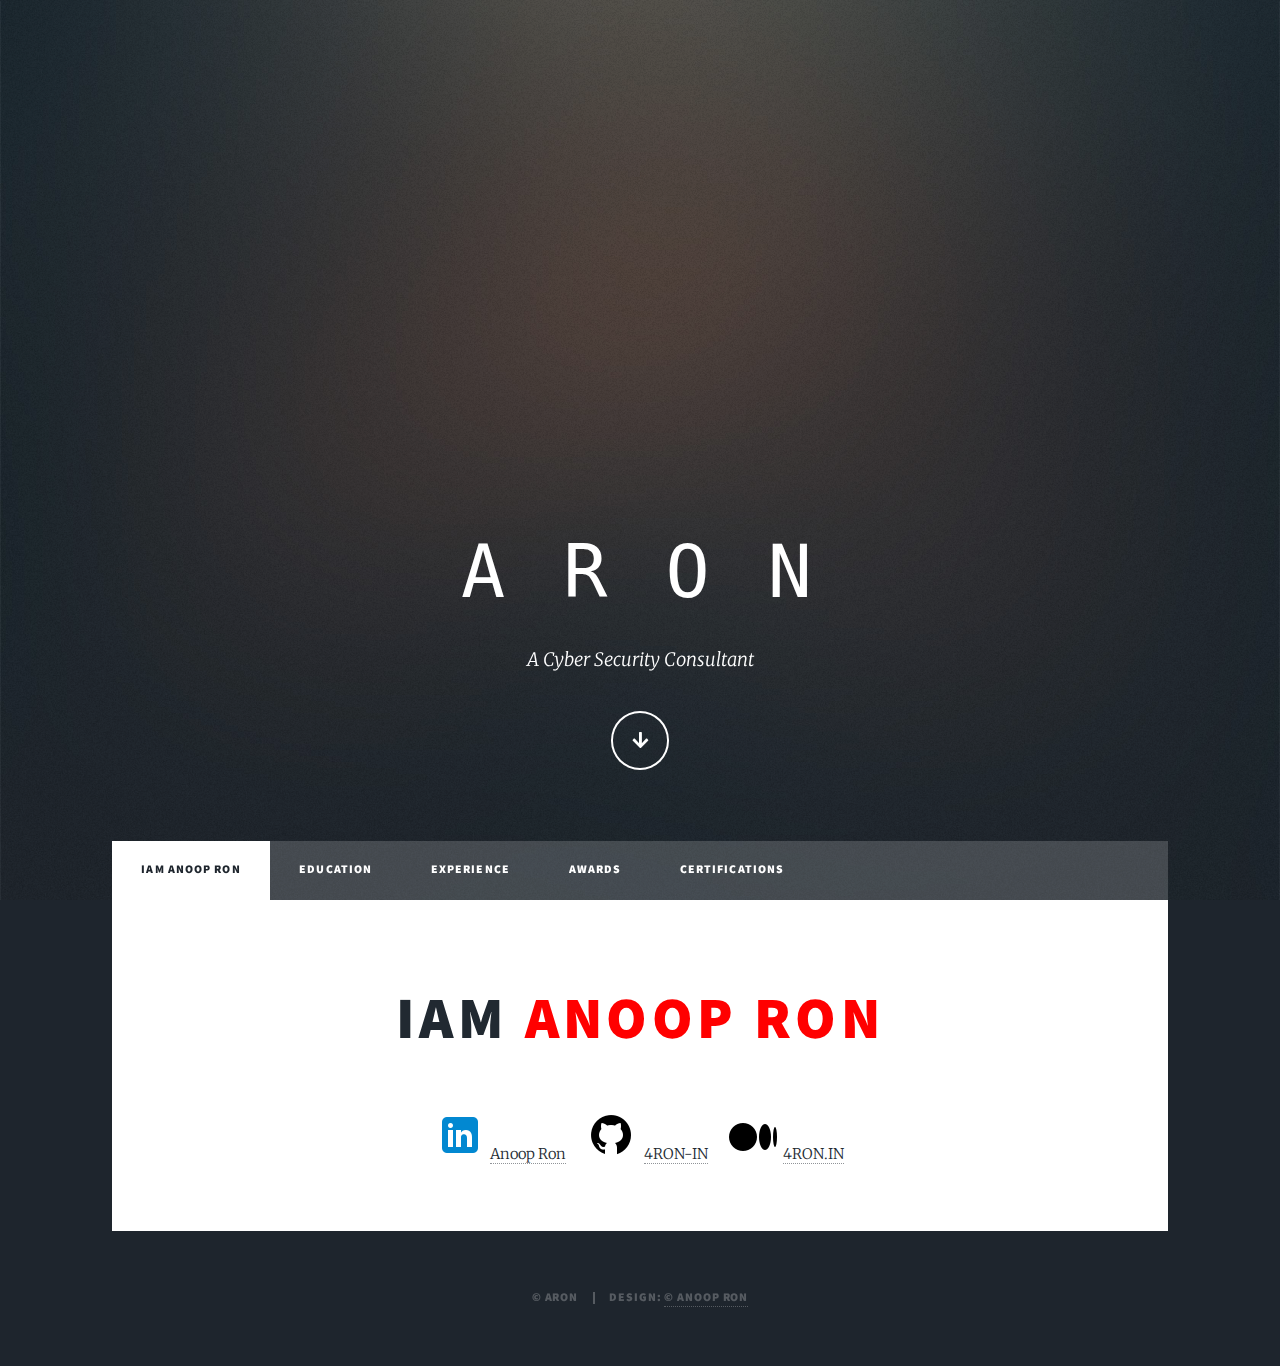
<file: index.html>
<!DOCTYPE HTML>
<!--
	Massively by HTML5 UP
	html5up.net | @ajlkn
	Free for personal and commercial use under the CCA 3.0 license (html5up.net/license)
-->
<html>
	<head>
		<title>A R O N</title>
		<meta charset="utf-8" />
		<meta name="viewport" content="width=device-width, initial-scale=1, user-scalable=no" />
		<link rel="stylesheet" href="assets/css/main.css" />
    	       <!-- <link href="https://www.cdnfonts.com/anurati.font" rel="canonical"> -->
                 <link rel="stylesheet" href="anurati-regular.svg">
		<!-- <link href="http://fonts.cdnfonts.com/css/anurati" rel="stylesheet"> -->
		<noscript><link rel="stylesheet" href="assets/css/noscript.css" /></noscript>
        </head>
                <defs>
                <style type="text/css">
                @font-face {
                font-family: "Anurati";
                src: url("anurati-regular.svg") format("svg");
                }
                </style> 
                </defs>
	<body class="is-preload">

		<!-- Wrapper -->
			<div id="wrapper" class="fade-in">

				<!-- Intro -->
					<div id="intro">
						<div>
						 <p style="font: 5rem 'Monospace'; line-height: 1.1; margin: 0 0 2rem 0; letter-spacing: 0.095em;">A R O N</p> 
						</div>
						<p>A Cyber Security Consultant </p>
						<ul class="actions">
							<li><a href="#header" class="button icon solid solo fa-arrow-down scrolly">Continue</a></li>
						
					</div>

				<!-- Header -->
					<header id="header">
						<a href="index.html" class="logo">Welcome</a>
					</header>  

				<!-- Nav -->
					<nav id="nav">
						<ul class="links">
							<li class="active"><a href="index.html">Iam Anoop Ron</a></li>
							<li><a href="education.html">Education</a></li>
							<li><a href="work.html">Experience</a></li>
							<li><a href="awards.html">Awards</a></li>
							<li><a href="certs.html">Certifications</a></li>
<!-- 							<li><a href="resume.html">Resume</a></li> -->
<!-- 							<li><a href="consult.html">Consult</a></li> -->
						</ul>
						<!-- <ul class="icons"> -->
							<!-- <li><a href="#" class="icon brands fa-twitter"><span class="label">Twitter</span></a></li> -->
							<!--<li><a href="#" class="icon brands fa-facebook-f"><span class="label">Facebook</span></a></li> -->
							<!-- <li><a href="#" class="icon brands fa-instagram"><span class="label">Instagram</span></a></li> -->
							<!--<li><a href="#" class="icon brands fa-github"><span class="label">GitHub</span></a></li> -->
						<!-- </ul> -->
					</nav>

				<!-- Main -->
					<div id="main">

						<!-- Featured Post -->
							<article class="post featured">
								<header class="major">
						
									<h2>Iam <span style="color:red">Anoop Ron</span></h2>
									
								</header>
								<div3 class="center">
									<img src="images/linkedin.png" alt="LinkedIn Profile:" />&nbsp; <a href="https://in.linkedin.com/in/anoopron?trk=public_profile_browsemap">Anoop Ron</a>
									&nbsp;&nbsp;&nbsp;&nbsp;&nbsp;&nbsp;<img src="images/github.png" alt="GitHub:"/> &nbsp; <a href="https://github.com/4RON-IN">4RON-IN</a>
									&nbsp;&nbsp;&nbsp;&nbsp;&nbsp;&nbsp;<img src="images/medium.png" alt="Medium:" />&nbsp;&nbsp;<a href="https://medium.com/@ARON.IN">4RON.IN</a>
								</div3>	
							</article>

					</div>
							
							<!-- <section>
								<h3>Social:</h3>
								<ul class="icons alt">
									<li><a href="#" class="icon brands alt fa-twitter"><span class="label">Twitter</span></a></li>
									<li><a href="#" class="icon brands alt fa-facebook-f"><span class="label">Facebook</span></a></li>
									<li><a href="#" class="icon brands alt fa-instagram"><span class="label">Instagram</span></a></li>
									<li><a href="#" class="icon brands alt fa-github"><span class="label">GitHub</span></a></li>
								</ul>
							</section>
						</section> -->
					</footer>

				<!-- Copyright -->
					<div id="copyright">
						<ul><li>&copy; ARON</li><li>Design: <a href="https://">&copy; ANOOP RON</a></li></ul>
					</div>

			</div>

		<!-- Scripts -->
			<script src="assets/js/jquery.min.js"></script>
			<script src="assets/js/jquery.scrollex.min.js"></script>
			<script src="assets/js/jquery.scrolly.min.js"></script>
			<script src="assets/js/browser.min.js"></script>
			<script src="assets/js/breakpoints.min.js"></script>
			<script src="assets/js/util.js"></script>
			<script src="assets/js/main.js"></script>

	</body>
</html>
</file>
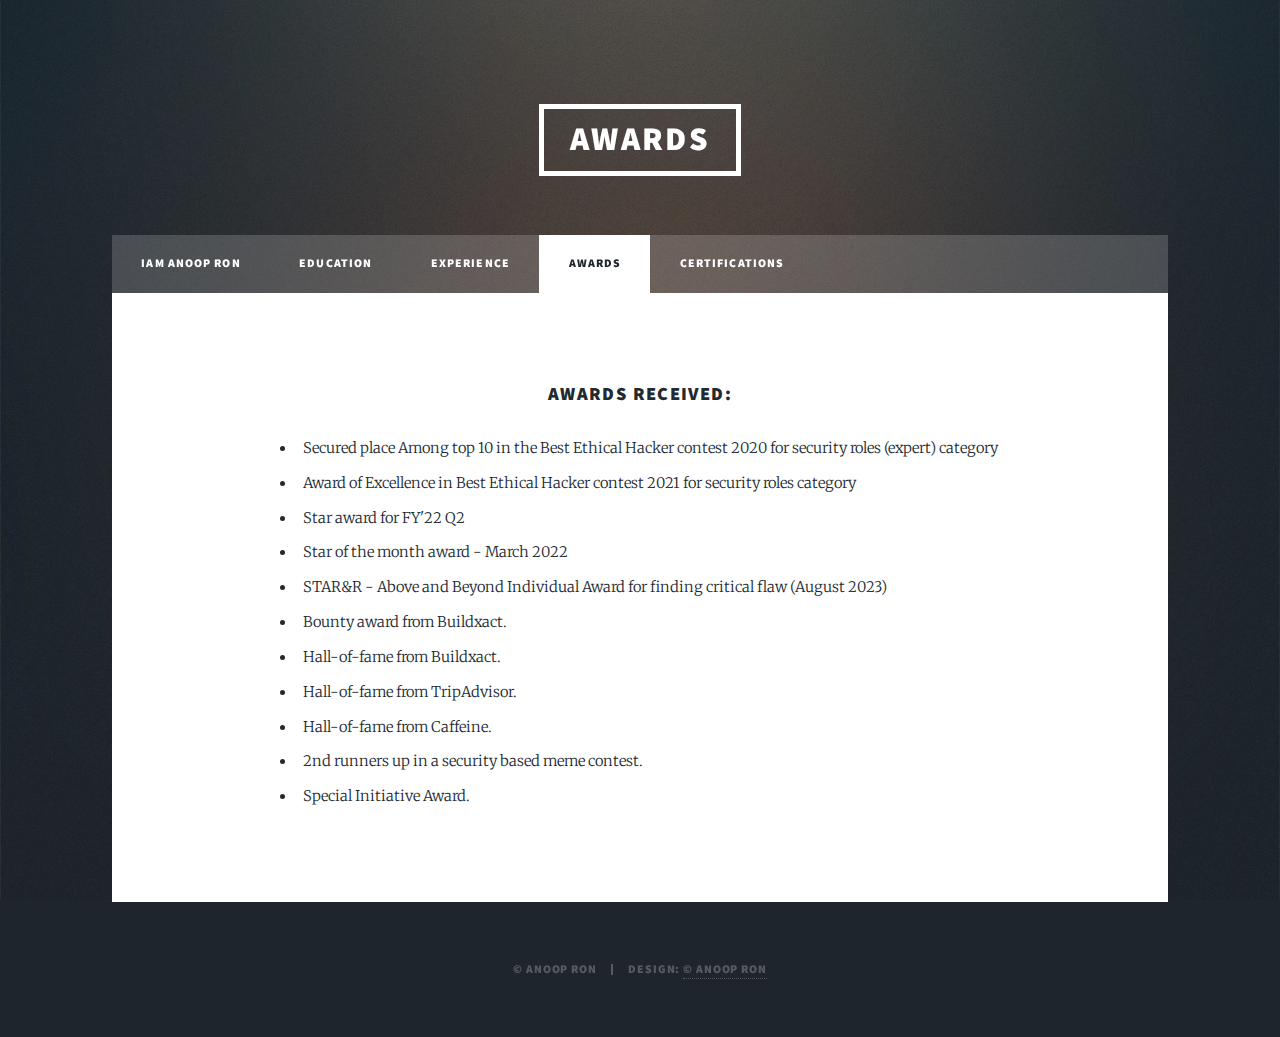
<file: awards.html>
<!DOCTYPE HTML>
<!--
	Massively by HTML5 UP
	html5up.net | @ajlkn
	Free for personal and commercial use under the CCA 3.0 license (html5up.net/license)
-->
<html>
	<head>
		<title>A R O N</title>
		<meta charset="utf-8" />
		<meta name="viewport" content="width=device-width, initial-scale=1, user-scalable=no" />
		<link rel="stylesheet" href="assets/css/main.css" />
		<noscript><link rel="stylesheet" href="assets/css/noscript.css" /></noscript>
	</head>
	<body class="is-preload">

		<!-- Wrapper -->
			<div id="wrapper">

				<!-- Header -->
					<header id="header">
						<a href="awards.html" class="logo">Awards</a>
					</header>

				<!-- Nav -->
					<nav id="nav">
						<ul class="links">
							<li><a href="index.html">Iam Anoop Ron</a></li>
							<li><a href="education.html">Education</a></li>
							<li><a href="work.html">Experience</a></li>
							<li class="active"><a href="awards.html">Awards</a></li>
							<li><a href="certs.html">Certifications</a></li>
<!-- 							<li><a href="resume.html">Resume</a></li> -->
<!-- 							<li><a href="consult.html">Consult</a></li> -->
						</ul>
						<!-- <ul class="icons"> -->
							<!-- <li><a href="#" class="icon brands fa-twitter"><span class="label">Twitter</span></a></li> -->
							<!--<li><a href="#" class="icon brands fa-facebook-f"><span class="label">Facebook</span></a></li> -->
							<!-- <li><a href="#" class="icon brands fa-instagram"><span class="label">Instagram</span></a></li> -->
							<!--<li><a href="#" class="icon brands fa-github"><span class="label">GitHub</span></a></li> -->
						<!-- </ul> -->
					</nav>

				<!-- Main -->
					<div id="main">

						<!-- Featured Post -->
							<article class="post featured">
								<div3>
									<h3>Awards Received:</h3>
									<ul style="text-align:left;">
										<li>Secured place Among top 10 in the Best Ethical Hacker contest 2020 for security roles (expert) category</li>
										<li>Award of Excellence in Best Ethical Hacker contest 2021 for security roles category</li>
										<li>Star award for FY'22 Q2</li>
										<li>Star of the month award - March 2022</li>
										<li>STAR&R - Above and Beyond Individual Award for finding critical flaw (August 2023)</li>
										<li>Bounty award from Buildxact.</li>
										<li>Hall-of-fame from Buildxact.</li>
										<li>Hall-of-fame from TripAdvisor.</li>
										<li>Hall-of-fame from Caffeine.</li>
										<li>2nd runners up in a security based meme contest.</li>
										<li>Special Initiative Award.</li>
									</ul>
								</div3>
								
							</article>

						<!-- Posts 
							<section class="posts">
								<article>
									<header>
										<span class="date">April 24, 2017</span>
										<h2><a href="#">Sed magna<br />
										ipsum faucibus</a></h2>
									</header>
									<a href="#" class="image fit"><img src="images/pic02.jpg" alt="" /></a>
									<p>Donec eget ex magna. Interdum et malesuada fames ac ante ipsum primis in faucibus. Pellentesque venenatis dolor imperdiet dolor mattis sagittis magna etiam.</p>
									<ul class="actions special">
										<li><a href="#" class="button">Full Story</a></li>
									</ul>
								</article>
								<article>
									<header>
										<span class="date">April 22, 2017</span>
										<h2><a href="#">Primis eget<br />
										imperdiet lorem</a></h2>
									</header>
									<a href="#" class="image fit"><img src="images/pic03.jpg" alt="" /></a>
									<p>Donec eget ex magna. Interdum et malesuada fames ac ante ipsum primis in faucibus. Pellentesque venenatis dolor imperdiet dolor mattis sagittis magna etiam.</p>
									<ul class="actions special">
										<li><a href="#" class="button">Full Story</a></li>
									</ul>
								</article>
								
							</section> -->

					</div>

				

				<!-- Copyright -->
					<div id="copyright">
						<ul><li>&copy; Anoop Ron</li><li>Design: <a href="https://">&copy; ANOOP RON</a></li></ul>
					</div>

			</div>

		<!-- Scripts -->
			<script src="assets/js/jquery.min.js"></script>
			<script src="assets/js/jquery.scrollex.min.js"></script>
			<script src="assets/js/jquery.scrolly.min.js"></script>
			<script src="assets/js/browser.min.js"></script>
			<script src="assets/js/breakpoints.min.js"></script>
			<script src="assets/js/util.js"></script>
			<script src="assets/js/main.js"></script>

	</body>
</html>
</file>
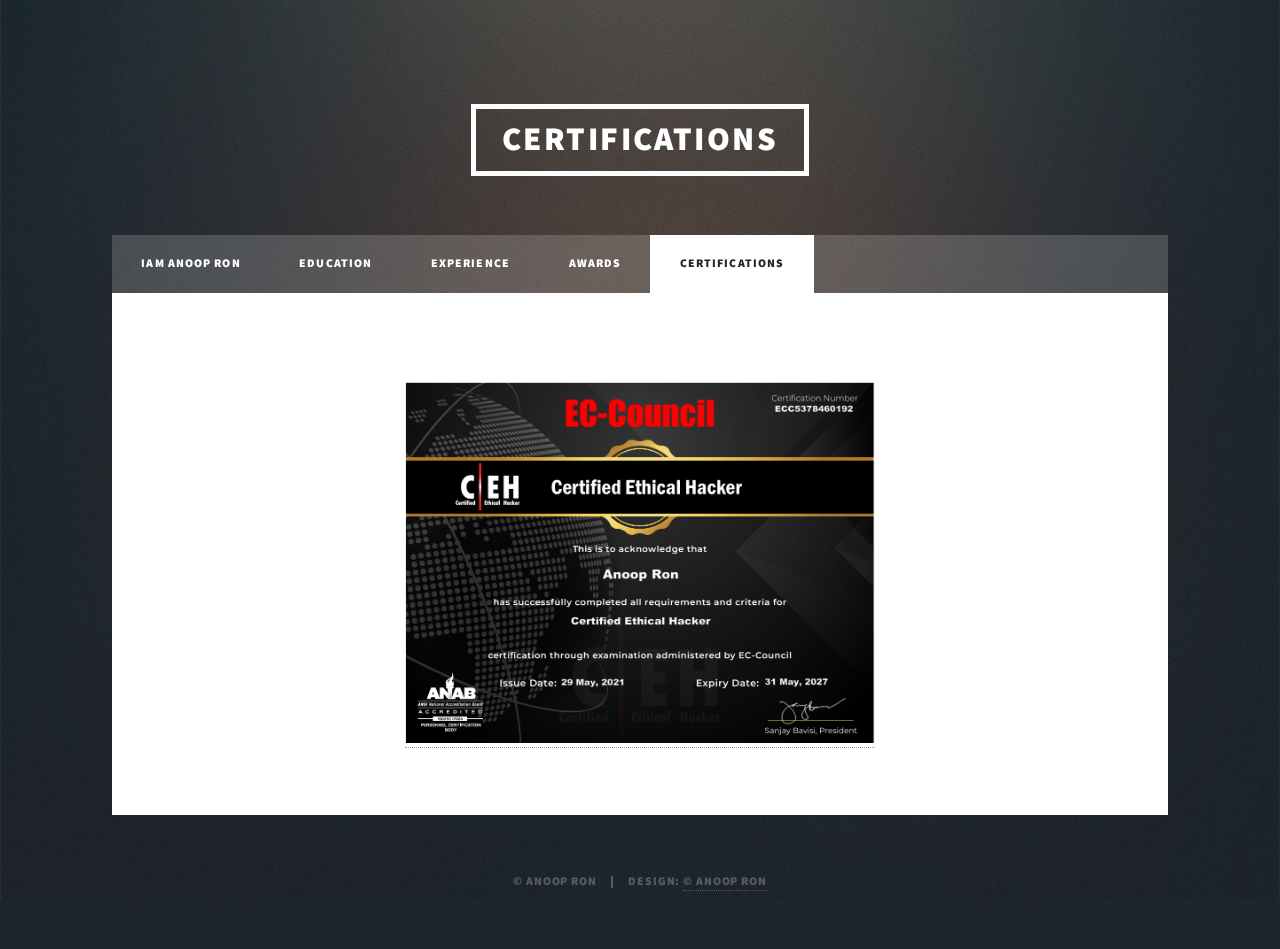
<file: certs.html>
<!DOCTYPE HTML>
<!--
	Massively by HTML5 UP
	html5up.net | @ajlkn
	Free for personal and commercial use under the CCA 3.0 license (html5up.net/license)
-->
<html>
	<head>
		<title>A R O N</title>
		<meta charset="utf-8" />
		<meta name="viewport" content="width=device-width, initial-scale=1, user-scalable=no" />
		<link rel="stylesheet" href="assets/css/main.css" />
		<noscript><link rel="stylesheet" href="assets/css/noscript.css" /></noscript>
	</head>
	<body class="is-preload">

		<!-- Wrapper -->
			<div id="wrapper">

				<!-- Header -->
					<header id="header">
						<a href="certs.html" class="logo">Certifications</a>
					</header>

				<!-- Nav -->
					<nav id="nav">
						<ul class="links">
							<li><a href="index.html">Iam Anoop Ron</a></li>
							<li><a href="education.html">Education</a></li>
							<li><a href="work.html">Experience</a></li>
							<li><a href="awards.html">Awards</a></li>
							<li class="active"><a href="certs.html">Certifications</a></li>
<!-- 							<li><a href="resume.html">Resume</a></li> -->
<!-- 							<li><a href="consult.html">Consult</a></li> -->
						</ul>
						<!-- <ul class="icons"> -->
							<!-- <li><a href="#" class="icon brands fa-twitter"><span class="label">Twitter</span></a></li> -->
							<!--<li><a href="#" class="icon brands fa-facebook-f"><span class="label">Facebook</span></a></li> -->
							<!-- <li><a href="#" class="icon brands fa-instagram"><span class="label">Instagram</span></a></li> -->
							<!--<li><a href="#" class="icon brands fa-github"><span class="label">GitHub</span></a></li> -->
						<!-- </ul> -->
					</nav>

				<!-- Main -->
					<div id="main">

						<!-- Featured Post -->
							<article class="post featured">
								
								<a href="#" class="main"><img src="images/CEH27.png" alt="" width="50%" height="50%" /></a>
								
							</article>

						<!-- Posts 
							<section class="posts">
								<article>
									<header>
										<span class="date">April 24, 2017</span>
										<h2><a href="#">Sed magna<br />
										ipsum faucibus</a></h2>
									</header>
									<a href="#" class="image fit"><img src="images/pic02.jpg" alt="" /></a>
									<p>Donec eget ex magna. Interdum et malesuada fames ac ante ipsum primis in faucibus. Pellentesque venenatis dolor imperdiet dolor mattis sagittis magna etiam.</p>
									<ul class="actions special">
										<li><a href="#" class="button">Full Story</a></li>
									</ul>
								</article>
								<article>
									<header>
										<span class="date">April 22, 2017</span>
										<h2><a href="#">Primis eget<br />
										imperdiet lorem</a></h2>
									</header>
									<a href="#" class="image fit"><img src="images/pic03.jpg" alt="" /></a>
									<p>Donec eget ex magna. Interdum et malesuada fames ac ante ipsum primis in faucibus. Pellentesque venenatis dolor imperdiet dolor mattis sagittis magna etiam.</p>
									<ul class="actions special">
										<li><a href="#" class="button">Full Story</a></li>
									</ul>
								</article>
								
							</section> -->

					</div>

				

				<!-- Copyright -->
					<div id="copyright">
						<ul><li>&copy; Anoop Ron</li><li>Design: <a href="https://">&copy; ANOOP RON</a></li></ul>
					</div>

			</div>

		<!-- Scripts -->
			<script src="assets/js/jquery.min.js"></script>
			<script src="assets/js/jquery.scrollex.min.js"></script>
			<script src="assets/js/jquery.scrolly.min.js"></script>
			<script src="assets/js/browser.min.js"></script>
			<script src="assets/js/breakpoints.min.js"></script>
			<script src="assets/js/util.js"></script>
			<script src="assets/js/main.js"></script>

	</body>
</html>
</file>
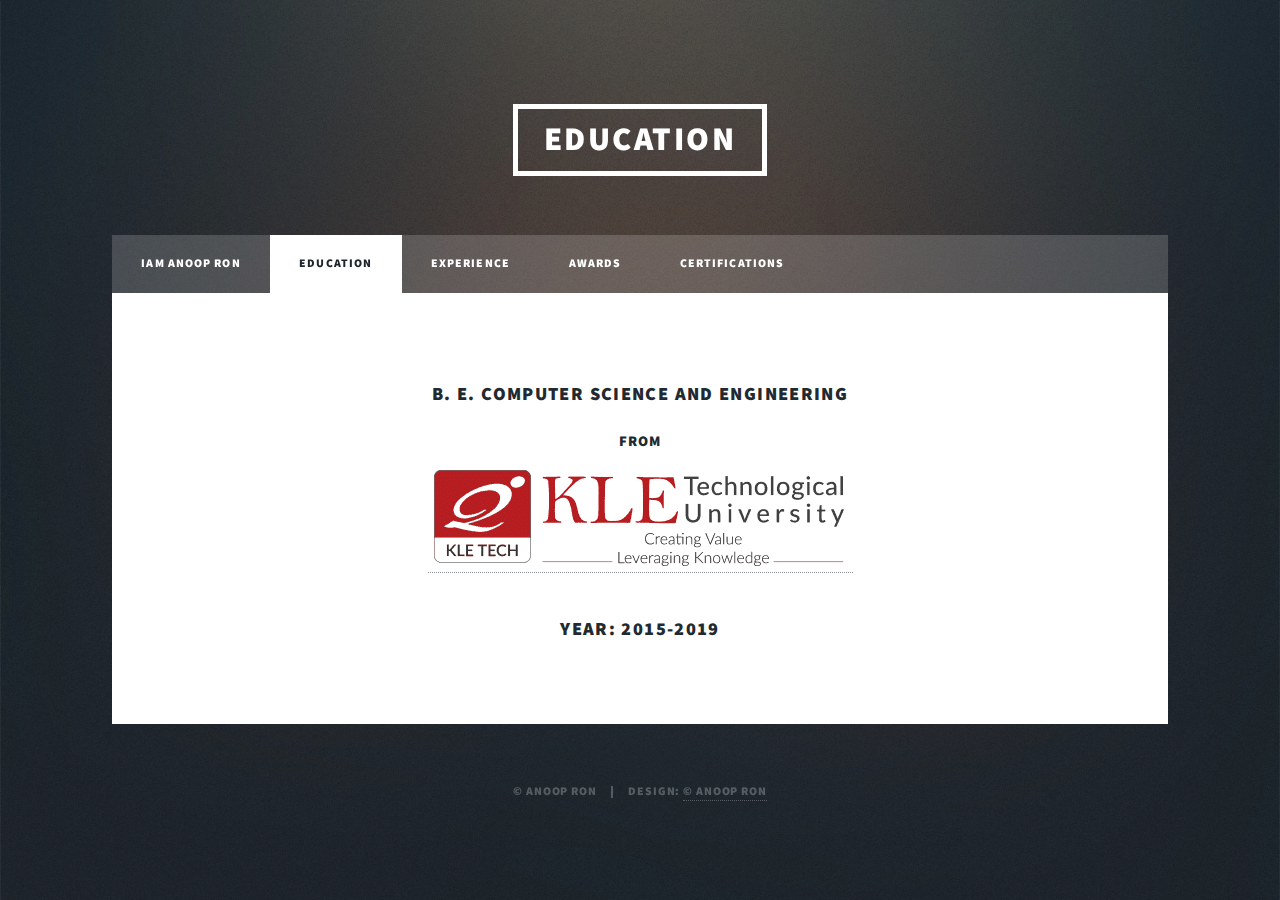
<file: education.html>
<!DOCTYPE HTML>
<!--
	Massively by HTML5 UP
	html5up.net | @ajlkn
	Free for personal and commercial use under the CCA 3.0 license (html5up.net/license)
-->
<html>
	<head>
		<title>A R O N</title>
		<meta charset="utf-8" />
		<meta name="viewport" content="width=device-width, initial-scale=1, user-scalable=no" />
		<link rel="stylesheet" href="assets/css/main.css" />
		<noscript><link rel="stylesheet" href="assets/css/noscript.css" /></noscript>
	</head>
	<body class="is-preload">

		<!-- Wrapper -->
			<div id="wrapper">

				<!-- Header -->
					<header id="header">
						<a href="education.html" class="logo">Education</a>
					</header>

				<!-- Nav -->
					<nav id="nav">
						<ul class="links">
							<li><a href="index.html">Iam Anoop Ron</a></li>
							<li class="active"><a href="education.html">Education</a></li>
							<li><a href="work.html">Experience</a></li>
							<li><a href="awards.html">Awards</a></li>
							<li><a href="certs.html">Certifications</a></li>
<!-- 							<li><a href="resume.html">Resume</a></li> -->
<!-- 							<li><a href="batman.html">batman</a></li> -->
						</ul>
						<!-- <ul class="icons"> -->
							<!-- <li><a href="#" class="icon brands fa-twitter"><span class="label">Twitter</span></a></li> -->
							<!--<li><a href="#" class="icon brands fa-facebook-f"><span class="label">Facebook</span></a></li> -->
							<!-- <li><a href="#" class="icon brands fa-instagram"><span class="label">Instagram</span></a></li> -->
							<!--<li><a href="#" class="icon brands fa-github"><span class="label">GitHub</span></a></li> -->
						<!-- </ul> -->
					</nav>

				<!-- Main -->
					<div id="main">

						<!-- Featured Post -->
					
							<article class="post featured">
								<div3>
								 <h3>B. E. Computer Science and Engineering</h3>
								 <h4>from</h4>
								</div3>
								<a href="#" class="main"><img src="images/kletech.png" alt="" /></a>
							<br>
							<br>
								<div3>
									<h3>YEAR: 2015-2019</h3>
								   </div3>
							</article>
						

						<!-- Posts 
							<section class="posts">
								<article>
									<header>
										<span class="date">April 24, 2017</span>
										<h2><a href="#">Sed magna<br />
										ipsum faucibus</a></h2>
									</header>
									<a href="#" class="image fit"><img src="images/pic02.jpg" alt="" /></a>
									<p>Donec eget ex magna. Interdum et malesuada fames ac ante ipsum primis in faucibus. Pellentesque venenatis dolor imperdiet dolor mattis sagittis magna etiam.</p>
									<ul class="actions special">
										<li><a href="#" class="button">Full Story</a></li>
									</ul>
								</article>
								<article>
									<header>
										<span class="date">April 22, 2017</span>
										<h2><a href="#">Primis eget<br />
										imperdiet lorem</a></h2>
									</header>
									<a href="#" class="image fit"><img src="images/pic03.jpg" alt="" /></a>
									<p>Donec eget ex magna. Interdum et malesuada fames ac ante ipsum primis in faucibus. Pellentesque venenatis dolor imperdiet dolor mattis sagittis magna etiam.</p>
									<ul class="actions special">
										<li><a href="#" class="button">Full Story</a></li>
									</ul>
								</article>
								
							</section> -->

					</div>

				

				<!-- Copyright -->
					<div id="copyright">
						<ul><li>&copy; Anoop Ron</li><li>Design: <a href="https://">&copy; ANOOP RON</a></li></ul>
					</div>

			</div>

		<!-- Scripts -->
			<script src="assets/js/jquery.min.js"></script>
			<script src="assets/js/jquery.scrollex.min.js"></script>
			<script src="assets/js/jquery.scrolly.min.js"></script>
			<script src="assets/js/browser.min.js"></script>
			<script src="assets/js/breakpoints.min.js"></script>
			<script src="assets/js/util.js"></script>
			<script src="assets/js/main.js"></script>

	</body>
</html>
</file>
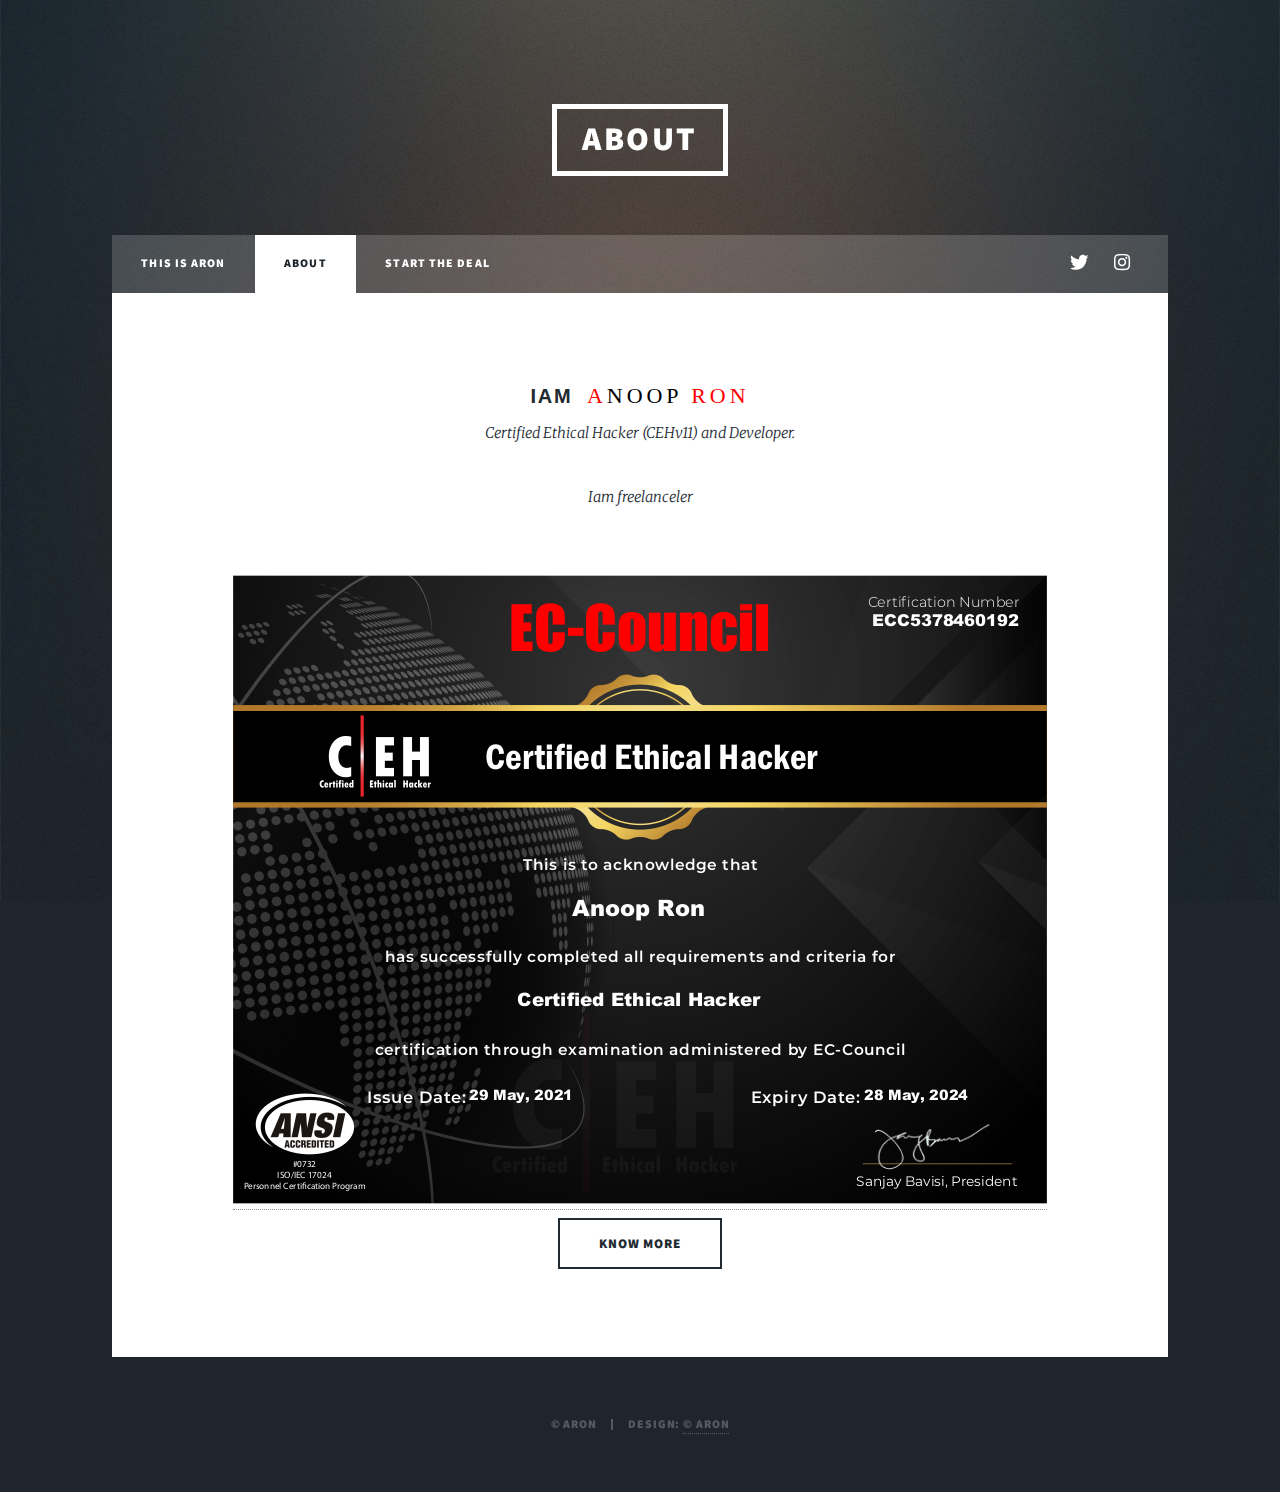
<file: resume.html>
<!DOCTYPE HTML>
<!--
	Massively by HTML5 UP
	html5up.net | @ajlkn
	Free for personal and commercial use under the CCA 3.0 license (html5up.net/license)
-->
<html>
	<head>
		<title>A R O N</title>
		<meta charset="utf-8" />
		<meta name="viewport" content="width=device-width, initial-scale=1, user-scalable=no" />
		<link rel="stylesheet" href="assets/css/main.css" />
		<noscript><link rel="stylesheet" href="assets/css/noscript.css" /></noscript>
	</head>
	<body class="is-preload">

		<!-- Wrapper -->
			<div id="wrapper">

				<!-- Header -->
					<header id="header">
						<a href="index.html" class="logo">About</a>
					</header>

				<!-- Nav -->
					<nav id="nav">
						<ul class="links">
							<li><a href="index.html">This is ARON</a></li>
							<li class="active"><a href="about.html">About</a></li>
							<li><a href="deal.html">Start The Deal</a></li>
						</ul>
						<ul class="icons">
							<li><a href="#" class="icon brands fa-twitter"><span class="label">Twitter</span></a></li>
							<!--<li><a href="#" class="icon brands fa-facebook-f"><span class="label">Facebook</span></a></li> -->
							<li><a href="#" class="icon brands fa-instagram"><span class="label">Instagram</span></a></li>
							<!--<li><a href="#" class="icon brands fa-github"><span class="label">GitHub</span></a></li> -->
						</ul>
					</nav>

				<!-- Main -->
					<div id="main">

						<!-- Featured Post -->
							<article class="post featured">
								<header class="major">
									<aron3><span style="font-size:20px;">Iam &nbsp;</span><span style="font: 1.5rem 'Anurati'; line-height: 1.1; margin: 0 0 2rem 0; letter-spacing: 0.18em; color:red">A<span style="color:black";>NOOP</span> <span style="font: 1.5rem 'Anurati'; line-height: 1.1; margin: 0 0 2rem 0; letter-spacing: 0.18em; color:red">RON</span></aron3>
									<p>Certified Ethical Hacker (CEHv11) and Developer.</p>
									<p>Iam freelanceler</p>
								</header>
								<a href="#" class="main"><img src="images/ceh-cert.png" alt="" /></a>
								<ul class="actions special">
									<li><a href="#" class="button large">Know More</a></li>
								</ul>
							</article>

						<!-- Posts 
							<section class="posts">
								<article>
									<header>
										<span class="date">April 24, 2017</span>
										<h2><a href="#">Sed magna<br />
										ipsum faucibus</a></h2>
									</header>
									<a href="#" class="image fit"><img src="images/pic02.jpg" alt="" /></a>
									<p>Donec eget ex magna. Interdum et malesuada fames ac ante ipsum primis in faucibus. Pellentesque venenatis dolor imperdiet dolor mattis sagittis magna etiam.</p>
									<ul class="actions special">
										<li><a href="#" class="button">Full Story</a></li>
									</ul>
								</article>
								<article>
									<header>
										<span class="date">April 22, 2017</span>
										<h2><a href="#">Primis eget<br />
										imperdiet lorem</a></h2>
									</header>
									<a href="#" class="image fit"><img src="images/pic03.jpg" alt="" /></a>
									<p>Donec eget ex magna. Interdum et malesuada fames ac ante ipsum primis in faucibus. Pellentesque venenatis dolor imperdiet dolor mattis sagittis magna etiam.</p>
									<ul class="actions special">
										<li><a href="#" class="button">Full Story</a></li>
									</ul>
								</article>
								
							</section> -->

					</div>

				

				<!-- Copyright -->
					<div id="copyright">
						<ul><li>&copy; ARON</li><li>Design: <a href="https://aronhacks.github.io">&copy; ARON</a></li></ul>
					</div>

			</div>

		<!-- Scripts -->
			<script src="assets/js/jquery.min.js"></script>
			<script src="assets/js/jquery.scrollex.min.js"></script>
			<script src="assets/js/jquery.scrolly.min.js"></script>
			<script src="assets/js/browser.min.js"></script>
			<script src="assets/js/breakpoints.min.js"></script>
			<script src="assets/js/util.js"></script>
			<script src="assets/js/main.js"></script>

	</body>
</html>
</file>
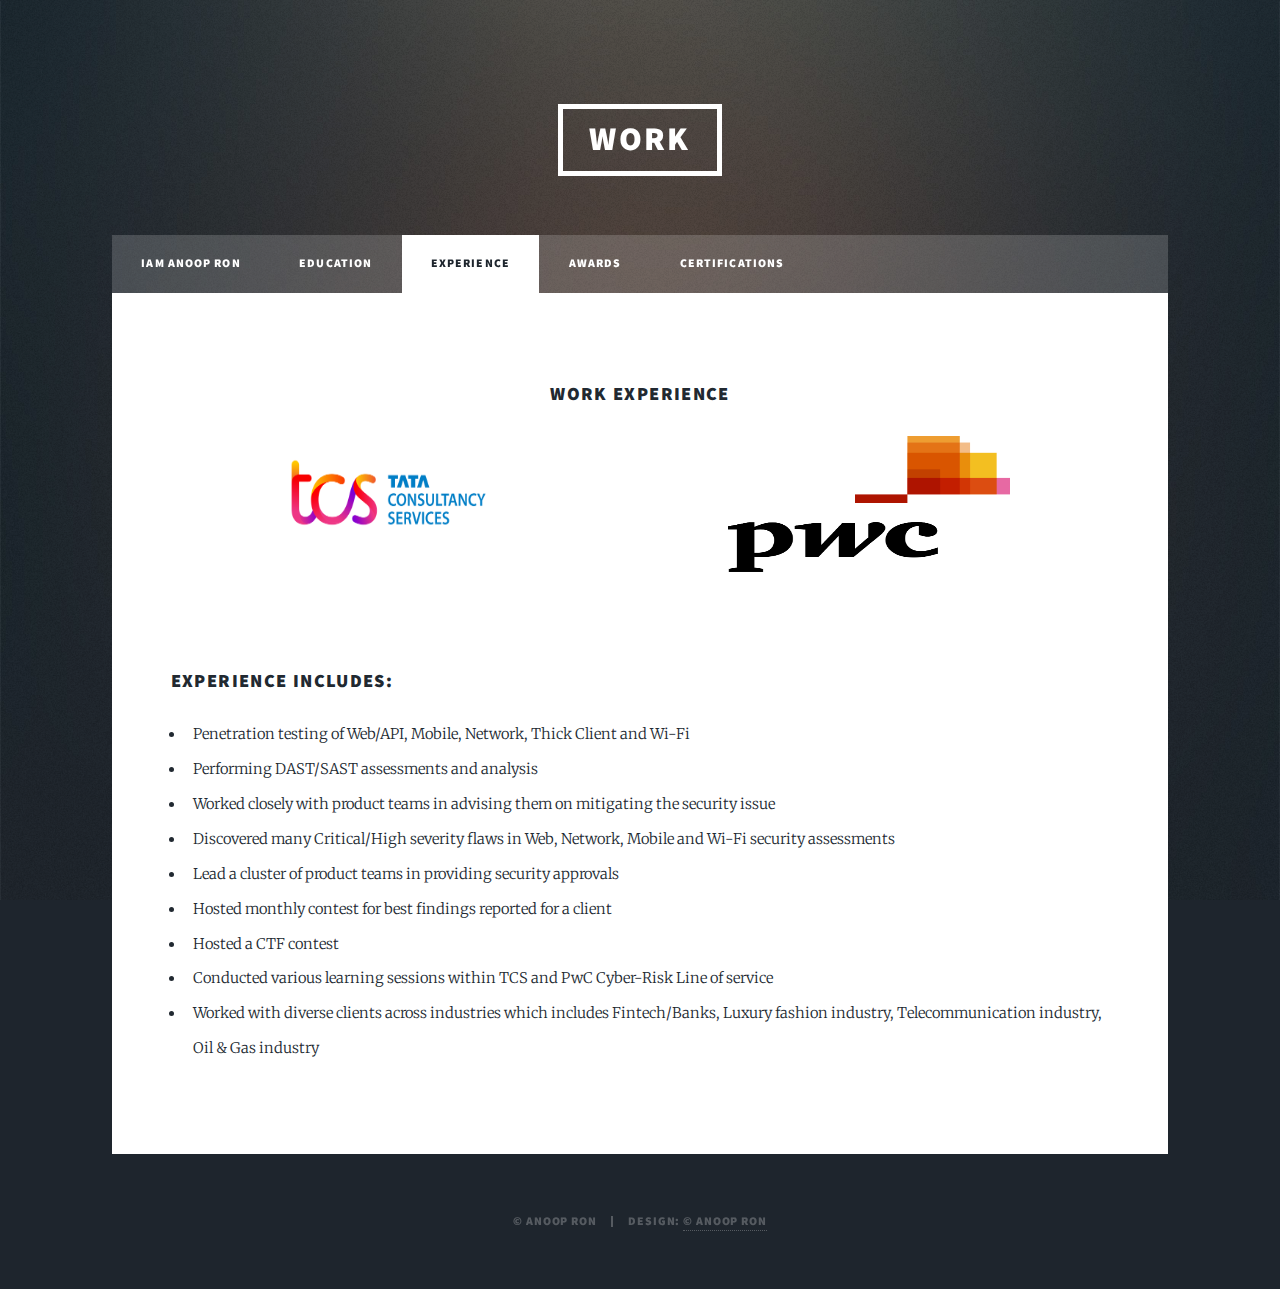
<file: work.html>
<!DOCTYPE HTML>
<!--
	Massively by HTML5 UP
	html5up.net | @ajlkn
	Free for personal and commercial use under the CCA 3.0 license (html5up.net/license)
-->
<html>
	<head>
		<title>A R O N</title>
		<meta charset="utf-8" />
		<meta name="viewport" content="width=device-width, initial-scale=1, user-scalable=no" />
		<link rel="stylesheet" href="assets/css/main.css" />
		<noscript><link rel="stylesheet" href="assets/css/noscript.css" /></noscript>
		<style>
* {
  box-sizing: border-box;
}

.column {
  float: left;
  width: 50%;
  padding: 5px;
}

/* Clearfix (clear floats) */
.row::after {
  content: "";
  clear: both;
  display: table;
}
</style>
	</head>
	<body class="is-preload">

		<!-- Wrapper -->
			<div id="wrapper">

				<!-- Header -->
					<header id="header">
						<a href="work.html" class="logo">Work</a>
					</header>

				<!-- Nav -->
					<nav id="nav">
						<ul class="links">
							<li><a href="index.html">Iam Anoop Ron</a></li>
							<li><a href="education.html">Education</a></li>
							<li class="active"><a href="work.html">Experience</a></li>
							<li><a href="awards.html">Awards</a></li>
							<li><a href="certs.html">Certifications</a></li>
<!-- 							<li><a href="resume.html">Resume</a></li> -->
<!-- 							<li><a href="batman.html">batman</a></li> -->
						</ul>
						<!-- <ul class="icons"> -->
							<!-- <li><a href="#" class="icon brands fa-twitter"><span class="label">Twitter</span></a></li> -->
							<!--<li><a href="#" class="icon brands fa-facebook-f"><span class="label">Facebook</span></a></li> -->
							<!-- <li><a href="#" class="icon brands fa-instagram"><span class="label">Instagram</span></a></li> -->
							<!--<li><a href="#" class="icon brands fa-github"><span class="label">GitHub</span></a></li> -->
						<!-- </ul> -->
					</nav>

				<!-- Main -->
					<div id="main">

						<!-- Featured Post -->
							<article class="post featured">
								<div3>
									<h3>Work Experience </h3>
								   </div3>
								<div class="row">
								  <div class="column">
								    <img src="tcs.png" alt="TCS - Tata Consultancy Services" width="50%" height="50%" style="display:inline-block;"/>
								  </div>
								  <div class="column">
								    <img src="pwc.png" alt="PwC - Pricewaterhouse Coopers" width="60%" height="60%" style="display:inline-block;"/>
								  </div>
								</div>

<!-- 							</br> -->
						<h3 style="text-align:left;">Experience Includes: </h3>
						<ul style="text-align:left;">
							<li>Penetration testing of Web/API, Mobile, Network, Thick Client and Wi-Fi</li>
							<li>Performing DAST/SAST assessments and analysis</li>
							<li>Worked closely with product teams in advising them on mitigating the security issue</li>
							<li>Discovered many Critical/High severity flaws in Web, Network, Mobile and Wi-Fi security assessments</li>
							<li>Lead a cluster of product teams in providing security approvals</li>
							<li>Hosted monthly contest for best findings reported for a client</li>
							<li>Hosted a CTF contest</li>
							<li>Conducted various learning sessions within TCS and PwC Cyber-Risk Line of service</li>
							<li>Worked with diverse clients across industries which includes Fintech/Banks, Luxury fashion industry, Telecommunication industry, Oil & Gas industry</li>
						</ul>
						</article>
						<!-- Posts 
							<section class="posts">
								<article>
									<header>
										<span class="date">April 24, 2017</span>
										<h2><a href="#">Sed magna<br />
										ipsum faucibus</a></h2>
									</header>
									<a href="#" class="image fit"><img src="images/pic02.jpg" alt="" /></a>
									<p>Donec eget ex magna. Interdum et malesuada fames ac ante ipsum primis in faucibus. Pellentesque venenatis dolor imperdiet dolor mattis sagittis magna etiam.</p>
									<ul class="actions special">
										<li><a href="#" class="button">Full Story</a></li>
									</ul>
								</article>
								<article>
									<header>
										<span class="date">April 22, 2017</span>
										<h2><a href="#">Primis eget<br />
										imperdiet lorem</a></h2>
									</header>
									<a href="#" class="image fit"><img src="images/pic03.jpg" alt="" /></a>
									<p>Donec eget ex magna. Interdum et malesuada fames ac ante ipsum primis in faucibus. Pellentesque venenatis dolor imperdiet dolor mattis sagittis magna etiam.</p>
									<ul class="actions special">
										<li><a href="#" class="button">Full Story</a></li>
									</ul>
								</article>
								
							</section> -->

					</div>

				

				<!-- Copyright -->
					<div id="copyright">
						<ul><li>&copy; Anoop Ron</li><li>Design: <a href="https://">&copy; ANOOP RON</a></li></ul>
					</div>

			</div>

		<!-- Scripts -->
			<script src="assets/js/jquery.min.js"></script>
			<script src="assets/js/jquery.scrollex.min.js"></script>
			<script src="assets/js/jquery.scrolly.min.js"></script>
			<script src="assets/js/browser.min.js"></script>
			<script src="assets/js/breakpoints.min.js"></script>
			<script src="assets/js/util.js"></script>
			<script src="assets/js/main.js"></script>

	</body>
</html>
</file>
<file: assets/css/main.css>
@import url(fontawesome-all.min.css);
@import url("https://fonts.googleapis.com/css?family=Merriweather:300,700,300italic,700italic|Source+Sans+Pro:900");

/*
	Massively by HTML5 UP
	html5up.net | @ajlkn
	Free for personal and commercial use under the CCA 3.0 license (html5up.net/license)
*/

html, body, div, span, applet, object,
iframe, h1, h2, h3, h4, h5, h6, p, blockquote,
pre, a, abbr, acronym, address, big, cite,
code, del, dfn, em, img, ins, kbd, q, s, samp,
small, strike, strong, sub, sup, tt, var, b,
u, i, center, dl, dt, dd, ol, ul, li, fieldset,
form, label, legend, table, caption, tbody,
tfoot, thead, tr, th, td, article, aside,
canvas, details, embed, figure, figcaption,
footer, header, hgroup, menu, nav, output, ruby,
section, summary, time, mark, audio, video {
	margin: 0;
	padding: 0;
	border: 0;
	font-size: 100%;
	font: inherit;
	vertical-align: baseline;}
	
/*Align Div to centre */
div3 {
  display: table;
  margin-right: auto;
  margin-left: auto;
}

article, aside, details, figcaption, figure,
footer, header, hgroup, menu, nav, section {
	display: block;}

body {
	line-height: 1;
}

ol, ul {
	list-style: none;
}

blockquote, q {
	quotes: none;
}

	blockquote:before, blockquote:after, q:before, q:after {
		content: '';
		content: none;
	}

table {
	border-collapse: collapse;
	border-spacing: 0;
}

body {
	-webkit-text-size-adjust: none;
}

mark {
	background-color: transparent;
	color: inherit;
}

input::-moz-focus-inner {
	border: 0;
	padding: 0;
}

input, select, textarea {
	-moz-appearance: none;
	-webkit-appearance: none;
	-ms-appearance: none;
	appearance: none;
}

/* Basic */

	@-ms-viewport {
		width: device-width;
	}

	body {
		-ms-overflow-style: scrollbar;
	}

	@media screen and (max-width: 480px) {

		html, body {
			min-width: 320px;
		}

	}

	html {
		box-sizing: border-box;
	}

	*, *:before, *:after {
		box-sizing: inherit;
	}

	body {
		background-color: #1e252d;
	}

		body.is-preload *, body.is-preload *:before, body.is-preload *:after {
			-moz-animation: none !important;
			-webkit-animation: none !important;
			-ms-animation: none !important;
			animation: none !important;
			-moz-transition: none !important;
			-webkit-transition: none !important;
			-ms-transition: none !important;
			transition: none !important;
		}

/* Type */

	html {
		font-size: 16pt;
	}

		@media screen and (max-width: 1680px) {

			html {
				font-size: 12pt;
			}

		}

		@media screen and (max-width: 1280px) {

			html {
				font-size: 11pt;
			}

		}

		@media screen and (max-width: 360px) {

			html {
				font-size: 10pt;
			}

		}

	body {
		color: #212931;
	}

	body, input, select, textarea {
		font-family: "Merriweather", Georgia, serif;
		font-weight: 300;
		font-size: 1rem;
		line-height: 2.375;
	}

	a {
		-moz-transition: color 0.2s ease-in-out, background-color 0.2s ease-in-out, border-color 0.2s ease-in-out, box-shadow 0.2s ease-in-out;
		-webkit-transition: color 0.2s ease-in-out, background-color 0.2s ease-in-out, border-color 0.2s ease-in-out, box-shadow 0.2s ease-in-out;
		-ms-transition: color 0.2s ease-in-out, background-color 0.2s ease-in-out, border-color 0.2s ease-in-out, box-shadow 0.2s ease-in-out;
		transition: color 0.2s ease-in-out, background-color 0.2s ease-in-out, border-color 0.2s ease-in-out, box-shadow 0.2s ease-in-out;
		border-bottom: dotted 1px;
		text-decoration: none;
	}

		a:hover {
			border-bottom-color: transparent;
		}

	strong, b {
		font-weight: 600;
	}

	em, i {
		font-style: italic;
	}

	p {
		text-align: justify;
		margin: 0 0 2rem 0;
	}

	h1, h2, h3, h4, h5, h6 {
		font-family: "Source Sans Pro", Helvetica, sans-serif;
		font-weight: 900;
		line-height: 1.5;
		letter-spacing: 0.075em;
		text-transform: uppercase;
		margin: 0 0 1rem 0;
	}

        aron {
		font-family: 'Anurati', sans-serif;
                font-weight: 900;
		line-height: 1.5;
		letter-spacing: 0.015em;
		text-transform: uppercase;
		margin: 0 0 1rem 0;
	}

       aron3 {
		font-family: 'Anurati', sans-serif;
                font-weight: 900;
		line-height: 1.5;
		letter-spacing: 0.095em;
		text-transform: uppercase;
		margin: 0 0 1rem 0;
	}	
	
	aron2 {
		font-family: 'Anurati', sans-serif;
                font-weight: 900;
		line-height: 1.5;
		letter-spacing: 0.095em;
		text-transform: uppercase;
		margin: 0 0 1rem 0;
	}	
	
	h1 a, h2 a, h3 a, h4 a, h5 a, h6 a {
			border-bottom: 0;
			color: inherit;
			text-decoration: none;
		}

	h1 {
		font-size: 4rem;
		line-height: 1.1;
		margin: 0 0 2rem 0;
	}

       aron {
		font-size: 8rem;
		line-height: 1.1;
		margin: 0 0 2rem 0;
	}

      aron2 {
		font-size: 2rem;
		margin: 0 0 1.5rem 0;
	}
       aron3 {
		font-size: 1.25rem;
		margin: 0 0 1.5rem 0;
	}
 
 	h2 {
		font-size: 1.75rem;
		line-height: 1.3;
		margin: 0 0 1.5rem 0;
	}

	h3 {
		font-size: 1.25rem;
		margin: 0 0 1.5rem 0;
	}

	h4 {
		font-size: 1rem;
	}

	h5 {
		font-size: 0.9rem;
	}

	h6 {
		font-size: 0.8rem;
	}

	sub {
		font-size: 0.8rem;
		position: relative;
		top: 0.5rem;
	}

	sup {
		font-size: 0.8rem;
		position: relative;
		top: -0.5rem;
	}

	blockquote {
		border-left: solid 4px;
		font-style: italic;
		margin: 0 0 2rem 0;
		padding: 0.5rem 0 0.5rem 2rem;
	}

	code {
		border: solid 2px;
		font-family: "Courier New", monospace;
		font-size: 0.9rem;
		margin: 0 0.25rem;
		padding: 0.25rem 0.65rem;
	}

	pre {
		-webkit-overflow-scrolling: touch;
		font-family: "Courier New", monospace;
		font-size: 0.9rem;
		margin: 0 0 2rem 0;
	}

		pre code {
			display: block;
			line-height: 1.75;
			padding: 1rem 1.5rem;
			overflow-x: auto;
		}

	hr {
		border: 0;
		border-bottom: solid 2px;
		margin: 3rem 0;
	}

		hr.major {
			margin: 5rem 0;
		}

	.align-left {
		text-align: left;
	}

	.align-center {
		text-align: center;
	}

	.align-right {
		text-align: right;
	}

	input, select, textarea {
		color: #212931;
	}

	a {
		color: #212931;
		border-bottom-color: rgba(33, 41, 49, 0.5);
	}

		a:hover {
			border-bottom-color: transparent;
			color: #18bfef !important;
		}

	strong, b {
		color: #212931;
	}

	h1, h2, h3, h4, h5, h6 {
		color: #212931;
	}

	blockquote {
		border-left-color: #eeeeee;
	}

	code {
		background: rgba(220, 220, 220, 0.25);
		border-color: #eeeeee;
	}

	hr {
		border-bottom-color: #eeeeee;
	}

/* Row */

	.row {
		display: flex;
		flex-wrap: wrap;
		box-sizing: border-box;
		align-items: stretch;
	}

		.row > * {
			box-sizing: border-box;
		}

		.row.gtr-uniform > * > :last-child {
			margin-bottom: 0;
		}

		.row.aln-left {
			justify-content: flex-start;
		}

		.row.aln-center {
			justify-content: center;
		}

		.row.aln-right {
			justify-content: flex-end;
		}

		.row.aln-top {
			align-items: flex-start;
		}

		.row.aln-middle {
			align-items: center;
		}

		.row.aln-bottom {
			align-items: flex-end;
		}

		.row > .imp {
			order: -1;
		}

		.row > .col-1 {
			width: 8.33333%;
		}

		.row > .off-1 {
			margin-left: 8.33333%;
		}

		.row > .col-2 {
			width: 16.66667%;
		}

		.row > .off-2 {
			margin-left: 16.66667%;
		}

		.row > .col-3 {
			width: 25%;
		}

		.row > .off-3 {
			margin-left: 25%;
		}

		.row > .col-4 {
			width: 33.33333%;
		}

		.row > .off-4 {
			margin-left: 33.33333%;
		}

		.row > .col-5 {
			width: 41.66667%;
		}

		.row > .off-5 {
			margin-left: 41.66667%;
		}

		.row > .col-6 {
			width: 50%;
		}

		.row > .off-6 {
			margin-left: 50%;
		}

		.row > .col-7 {
			width: 58.33333%;
		}

		.row > .off-7 {
			margin-left: 58.33333%;
		}

		.row > .col-8 {
			width: 66.66667%;
		}

		.row > .off-8 {
			margin-left: 66.66667%;
		}

		.row > .col-9 {
			width: 75%;
		}

		.row > .off-9 {
			margin-left: 75%;
		}

		.row > .col-10 {
			width: 83.33333%;
		}

		.row > .off-10 {
			margin-left: 83.33333%;
		}

		.row > .col-11 {
			width: 91.66667%;
		}

		.row > .off-11 {
			margin-left: 91.66667%;
		}

		.row > .col-12 {
			width: 100%;
		}

		.row > .off-12 {
			margin-left: 100%;
		}

		.row.gtr-0 {
			margin-top: 0;
			margin-left: 0rem;
		}

			.row.gtr-0 > * {
				padding: 0 0 0 0rem;
			}

			.row.gtr-0.gtr-uniform {
				margin-top: 0rem;
			}

				.row.gtr-0.gtr-uniform > * {
					padding-top: 0rem;
				}

		.row.gtr-25 {
			margin-top: 0;
			margin-left: -0.375rem;
		}

			.row.gtr-25 > * {
				padding: 0 0 0 0.375rem;
			}

			.row.gtr-25.gtr-uniform {
				margin-top: -0.375rem;
			}

				.row.gtr-25.gtr-uniform > * {
					padding-top: 0.375rem;
				}

		.row.gtr-50 {
			margin-top: 0;
			margin-left: -0.75rem;
		}

			.row.gtr-50 > * {
				padding: 0 0 0 0.75rem;
			}

			.row.gtr-50.gtr-uniform {
				margin-top: -0.75rem;
			}

				.row.gtr-50.gtr-uniform > * {
					padding-top: 0.75rem;
				}

		.row {
			margin-top: 0;
			margin-left: -1.5rem;
		}

			.row > * {
				padding: 0 0 0 1.5rem;
			}

			.row.gtr-uniform {
				margin-top: -1.5rem;
			}

				.row.gtr-uniform > * {
					padding-top: 1.5rem;
				}

		.row.gtr-150 {
			margin-top: 0;
			margin-left: -2.25rem;
		}

			.row.gtr-150 > * {
				padding: 0 0 0 2.25rem;
			}

			.row.gtr-150.gtr-uniform {
				margin-top: -2.25rem;
			}

				.row.gtr-150.gtr-uniform > * {
					padding-top: 2.25rem;
				}

		.row.gtr-200 {
			margin-top: 0;
			margin-left: -3rem;
		}

			.row.gtr-200 > * {
				padding: 0 0 0 3rem;
			}

			.row.gtr-200.gtr-uniform {
				margin-top: -3rem;
			}

				.row.gtr-200.gtr-uniform > * {
					padding-top: 3rem;
				}

		@media screen and (max-width: 1680px) {

			.row {
				display: flex;
				flex-wrap: wrap;
				box-sizing: border-box;
				align-items: stretch;
			}

				.row > * {
					box-sizing: border-box;
				}

				.row.gtr-uniform > * > :last-child {
					margin-bottom: 0;
				}

				.row.aln-left {
					justify-content: flex-start;
				}

				.row.aln-center {
					justify-content: center;
				}

				.row.aln-right {
					justify-content: flex-end;
				}

				.row.aln-top {
					align-items: flex-start;
				}

				.row.aln-middle {
					align-items: center;
				}

				.row.aln-bottom {
					align-items: flex-end;
				}

				.row > .imp-xlarge {
					order: -1;
				}

				.row > .col-1-xlarge {
					width: 8.33333%;
				}

				.row > .off-1-xlarge {
					margin-left: 8.33333%;
				}

				.row > .col-2-xlarge {
					width: 16.66667%;
				}

				.row > .off-2-xlarge {
					margin-left: 16.66667%;
				}

				.row > .col-3-xlarge {
					width: 25%;
				}

				.row > .off-3-xlarge {
					margin-left: 25%;
				}

				.row > .col-4-xlarge {
					width: 33.33333%;
				}

				.row > .off-4-xlarge {
					margin-left: 33.33333%;
				}

				.row > .col-5-xlarge {
					width: 41.66667%;
				}

				.row > .off-5-xlarge {
					margin-left: 41.66667%;
				}

				.row > .col-6-xlarge {
					width: 50%;
				}

				.row > .off-6-xlarge {
					margin-left: 50%;
				}

				.row > .col-7-xlarge {
					width: 58.33333%;
				}

				.row > .off-7-xlarge {
					margin-left: 58.33333%;
				}

				.row > .col-8-xlarge {
					width: 66.66667%;
				}

				.row > .off-8-xlarge {
					margin-left: 66.66667%;
				}

				.row > .col-9-xlarge {
					width: 75%;
				}

				.row > .off-9-xlarge {
					margin-left: 75%;
				}

				.row > .col-10-xlarge {
					width: 83.33333%;
				}

				.row > .off-10-xlarge {
					margin-left: 83.33333%;
				}

				.row > .col-11-xlarge {
					width: 91.66667%;
				}

				.row > .off-11-xlarge {
					margin-left: 91.66667%;
				}

				.row > .col-12-xlarge {
					width: 100%;
				}

				.row > .off-12-xlarge {
					margin-left: 100%;
				}

				.row.gtr-0 {
					margin-top: 0;
					margin-left: 0rem;
				}

					.row.gtr-0 > * {
						padding: 0 0 0 0rem;
					}

					.row.gtr-0.gtr-uniform {
						margin-top: 0rem;
					}

						.row.gtr-0.gtr-uniform > * {
							padding-top: 0rem;
						}

				.row.gtr-25 {
					margin-top: 0;
					margin-left: -0.375rem;
				}

					.row.gtr-25 > * {
						padding: 0 0 0 0.375rem;
					}

					.row.gtr-25.gtr-uniform {
						margin-top: -0.375rem;
					}

						.row.gtr-25.gtr-uniform > * {
							padding-top: 0.375rem;
						}

				.row.gtr-50 {
					margin-top: 0;
					margin-left: -0.75rem;
				}

					.row.gtr-50 > * {
						padding: 0 0 0 0.75rem;
					}

					.row.gtr-50.gtr-uniform {
						margin-top: -0.75rem;
					}

						.row.gtr-50.gtr-uniform > * {
							padding-top: 0.75rem;
						}

				.row {
					margin-top: 0;
					margin-left: -1.5rem;
				}

					.row > * {
						padding: 0 0 0 1.5rem;
					}

					.row.gtr-uniform {
						margin-top: -1.5rem;
					}

						.row.gtr-uniform > * {
							padding-top: 1.5rem;
						}

				.row.gtr-150 {
					margin-top: 0;
					margin-left: -2.25rem;
				}

					.row.gtr-150 > * {
						padding: 0 0 0 2.25rem;
					}

					.row.gtr-150.gtr-uniform {
						margin-top: -2.25rem;
					}

						.row.gtr-150.gtr-uniform > * {
							padding-top: 2.25rem;
						}

				.row.gtr-200 {
					margin-top: 0;
					margin-left: -3rem;
				}

					.row.gtr-200 > * {
						padding: 0 0 0 3rem;
					}

					.row.gtr-200.gtr-uniform {
						margin-top: -3rem;
					}

						.row.gtr-200.gtr-uniform > * {
							padding-top: 3rem;
						}

		}

		@media screen and (max-width: 1280px) {

			.row {
				display: flex;
				flex-wrap: wrap;
				box-sizing: border-box;
				align-items: stretch;
			}

				.row > * {
					box-sizing: border-box;
				}

				.row.gtr-uniform > * > :last-child {
					margin-bottom: 0;
				}

				.row.aln-left {
					justify-content: flex-start;
				}

				.row.aln-center {
					justify-content: center;
				}

				.row.aln-right {
					justify-content: flex-end;
				}

				.row.aln-top {
					align-items: flex-start;
				}

				.row.aln-middle {
					align-items: center;
				}

				.row.aln-bottom {
					align-items: flex-end;
				}

				.row > .imp-large {
					order: -1;
				}

				.row > .col-1-large {
					width: 8.33333%;
				}

				.row > .off-1-large {
					margin-left: 8.33333%;
				}

				.row > .col-2-large {
					width: 16.66667%;
				}

				.row > .off-2-large {
					margin-left: 16.66667%;
				}

				.row > .col-3-large {
					width: 25%;
				}

				.row > .off-3-large {
					margin-left: 25%;
				}

				.row > .col-4-large {
					width: 33.33333%;
				}

				.row > .off-4-large {
					margin-left: 33.33333%;
				}

				.row > .col-5-large {
					width: 41.66667%;
				}

				.row > .off-5-large {
					margin-left: 41.66667%;
				}

				.row > .col-6-large {
					width: 50%;
				}

				.row > .off-6-large {
					margin-left: 50%;
				}

				.row > .col-7-large {
					width: 58.33333%;
				}

				.row > .off-7-large {
					margin-left: 58.33333%;
				}

				.row > .col-8-large {
					width: 66.66667%;
				}

				.row > .off-8-large {
					margin-left: 66.66667%;
				}

				.row > .col-9-large {
					width: 75%;
				}

				.row > .off-9-large {
					margin-left: 75%;
				}

				.row > .col-10-large {
					width: 83.33333%;
				}

				.row > .off-10-large {
					margin-left: 83.33333%;
				}

				.row > .col-11-large {
					width: 91.66667%;
				}

				.row > .off-11-large {
					margin-left: 91.66667%;
				}

				.row > .col-12-large {
					width: 100%;
				}

				.row > .off-12-large {
					margin-left: 100%;
				}

				.row.gtr-0 {
					margin-top: 0;
					margin-left: 0rem;
				}

					.row.gtr-0 > * {
						padding: 0 0 0 0rem;
					}

					.row.gtr-0.gtr-uniform {
						margin-top: 0rem;
					}

						.row.gtr-0.gtr-uniform > * {
							padding-top: 0rem;
						}

				.row.gtr-25 {
					margin-top: 0;
					margin-left: -0.375rem;
				}

					.row.gtr-25 > * {
						padding: 0 0 0 0.375rem;
					}

					.row.gtr-25.gtr-uniform {
						margin-top: -0.375rem;
					}

						.row.gtr-25.gtr-uniform > * {
							padding-top: 0.375rem;
						}

				.row.gtr-50 {
					margin-top: 0;
					margin-left: -0.75rem;
				}

					.row.gtr-50 > * {
						padding: 0 0 0 0.75rem;
					}

					.row.gtr-50.gtr-uniform {
						margin-top: -0.75rem;
					}

						.row.gtr-50.gtr-uniform > * {
							padding-top: 0.75rem;
						}

				.row {
					margin-top: 0;
					margin-left: -1.5rem;
				}

					.row > * {
						padding: 0 0 0 1.5rem;
					}

					.row.gtr-uniform {
						margin-top: -1.5rem;
					}

						.row.gtr-uniform > * {
							padding-top: 1.5rem;
						}

				.row.gtr-150 {
					margin-top: 0;
					margin-left: -2.25rem;
				}

					.row.gtr-150 > * {
						padding: 0 0 0 2.25rem;
					}

					.row.gtr-150.gtr-uniform {
						margin-top: -2.25rem;
					}

						.row.gtr-150.gtr-uniform > * {
							padding-top: 2.25rem;
						}

				.row.gtr-200 {
					margin-top: 0;
					margin-left: -3rem;
				}

					.row.gtr-200 > * {
						padding: 0 0 0 3rem;
					}

					.row.gtr-200.gtr-uniform {
						margin-top: -3rem;
					}

						.row.gtr-200.gtr-uniform > * {
							padding-top: 3rem;
						}

		}

		@media screen and (max-width: 980px) {

			.row {
				display: flex;
				flex-wrap: wrap;
				box-sizing: border-box;
				align-items: stretch;
			}

				.row > * {
					box-sizing: border-box;
				}

				.row.gtr-uniform > * > :last-child {
					margin-bottom: 0;
				}

				.row.aln-left {
					justify-content: flex-start;
				}

				.row.aln-center {
					justify-content: center;
				}

				.row.aln-right {
					justify-content: flex-end;
				}

				.row.aln-top {
					align-items: flex-start;
				}

				.row.aln-middle {
					align-items: center;
				}

				.row.aln-bottom {
					align-items: flex-end;
				}

				.row > .imp-medium {
					order: -1;
				}

				.row > .col-1-medium {
					width: 8.33333%;
				}

				.row > .off-1-medium {
					margin-left: 8.33333%;
				}

				.row > .col-2-medium {
					width: 16.66667%;
				}

				.row > .off-2-medium {
					margin-left: 16.66667%;
				}

				.row > .col-3-medium {
					width: 25%;
				}

				.row > .off-3-medium {
					margin-left: 25%;
				}

				.row > .col-4-medium {
					width: 33.33333%;
				}

				.row > .off-4-medium {
					margin-left: 33.33333%;
				}

				.row > .col-5-medium {
					width: 41.66667%;
				}

				.row > .off-5-medium {
					margin-left: 41.66667%;
				}

				.row > .col-6-medium {
					width: 50%;
				}

				.row > .off-6-medium {
					margin-left: 50%;
				}

				.row > .col-7-medium {
					width: 58.33333%;
				}

				.row > .off-7-medium {
					margin-left: 58.33333%;
				}

				.row > .col-8-medium {
					width: 66.66667%;
				}

				.row > .off-8-medium {
					margin-left: 66.66667%;
				}

				.row > .col-9-medium {
					width: 75%;
				}

				.row > .off-9-medium {
					margin-left: 75%;
				}

				.row > .col-10-medium {
					width: 83.33333%;
				}

				.row > .off-10-medium {
					margin-left: 83.33333%;
				}

				.row > .col-11-medium {
					width: 91.66667%;
				}

				.row > .off-11-medium {
					margin-left: 91.66667%;
				}

				.row > .col-12-medium {
					width: 100%;
				}

				.row > .off-12-medium {
					margin-left: 100%;
				}

				.row.gtr-0 {
					margin-top: 0;
					margin-left: 0rem;
				}

					.row.gtr-0 > * {
						padding: 0 0 0 0rem;
					}

					.row.gtr-0.gtr-uniform {
						margin-top: 0rem;
					}

						.row.gtr-0.gtr-uniform > * {
							padding-top: 0rem;
						}

				.row.gtr-25 {
					margin-top: 0;
					margin-left: -0.375rem;
				}

					.row.gtr-25 > * {
						padding: 0 0 0 0.375rem;
					}

					.row.gtr-25.gtr-uniform {
						margin-top: -0.375rem;
					}

						.row.gtr-25.gtr-uniform > * {
							padding-top: 0.375rem;
						}

				.row.gtr-50 {
					margin-top: 0;
					margin-left: -0.75rem;
				}

					.row.gtr-50 > * {
						padding: 0 0 0 0.75rem;
					}

					.row.gtr-50.gtr-uniform {
						margin-top: -0.75rem;
					}

						.row.gtr-50.gtr-uniform > * {
							padding-top: 0.75rem;
						}

				.row {
					margin-top: 0;
					margin-left: -1.5rem;
				}

					.row > * {
						padding: 0 0 0 1.5rem;
					}

					.row.gtr-uniform {
						margin-top: -1.5rem;
					}

						.row.gtr-uniform > * {
							padding-top: 1.5rem;
						}

				.row.gtr-150 {
					margin-top: 0;
					margin-left: -2.25rem;
				}

					.row.gtr-150 > * {
						padding: 0 0 0 2.25rem;
					}

					.row.gtr-150.gtr-uniform {
						margin-top: -2.25rem;
					}

						.row.gtr-150.gtr-uniform > * {
							padding-top: 2.25rem;
						}

				.row.gtr-200 {
					margin-top: 0;
					margin-left: -3rem;
				}

					.row.gtr-200 > * {
						padding: 0 0 0 3rem;
					}

					.row.gtr-200.gtr-uniform {
						margin-top: -3rem;
					}

						.row.gtr-200.gtr-uniform > * {
							padding-top: 3rem;
						}

		}

		@media screen and (max-width: 736px) {

			.row {
				display: flex;
				flex-wrap: wrap;
				box-sizing: border-box;
				align-items: stretch;
			}

				.row > * {
					box-sizing: border-box;
				}

				.row.gtr-uniform > * > :last-child {
					margin-bottom: 0;
				}

				.row.aln-left {
					justify-content: flex-start;
				}

				.row.aln-center {
					justify-content: center;
				}

				.row.aln-right {
					justify-content: flex-end;
				}

				.row.aln-top {
					align-items: flex-start;
				}

				.row.aln-middle {
					align-items: center;
				}

				.row.aln-bottom {
					align-items: flex-end;
				}

				.row > .imp-small {
					order: -1;
				}

				.row > .col-1-small {
					width: 8.33333%;
				}

				.row > .off-1-small {
					margin-left: 8.33333%;
				}

				.row > .col-2-small {
					width: 16.66667%;
				}

				.row > .off-2-small {
					margin-left: 16.66667%;
				}

				.row > .col-3-small {
					width: 25%;
				}

				.row > .off-3-small {
					margin-left: 25%;
				}

				.row > .col-4-small {
					width: 33.33333%;
				}

				.row > .off-4-small {
					margin-left: 33.33333%;
				}

				.row > .col-5-small {
					width: 41.66667%;
				}

				.row > .off-5-small {
					margin-left: 41.66667%;
				}

				.row > .col-6-small {
					width: 50%;
				}

				.row > .off-6-small {
					margin-left: 50%;
				}

				.row > .col-7-small {
					width: 58.33333%;
				}

				.row > .off-7-small {
					margin-left: 58.33333%;
				}

				.row > .col-8-small {
					width: 66.66667%;
				}

				.row > .off-8-small {
					margin-left: 66.66667%;
				}

				.row > .col-9-small {
					width: 75%;
				}

				.row > .off-9-small {
					margin-left: 75%;
				}

				.row > .col-10-small {
					width: 83.33333%;
				}

				.row > .off-10-small {
					margin-left: 83.33333%;
				}

				.row > .col-11-small {
					width: 91.66667%;
				}

				.row > .off-11-small {
					margin-left: 91.66667%;
				}

				.row > .col-12-small {
					width: 100%;
				}

				.row > .off-12-small {
					margin-left: 100%;
				}

				.row.gtr-0 {
					margin-top: 0;
					margin-left: 0rem;
				}

					.row.gtr-0 > * {
						padding: 0 0 0 0rem;
					}

					.row.gtr-0.gtr-uniform {
						margin-top: 0rem;
					}

						.row.gtr-0.gtr-uniform > * {
							padding-top: 0rem;
						}

				.row.gtr-25 {
					margin-top: 0;
					margin-left: -0.375rem;
				}

					.row.gtr-25 > * {
						padding: 0 0 0 0.375rem;
					}

					.row.gtr-25.gtr-uniform {
						margin-top: -0.375rem;
					}

						.row.gtr-25.gtr-uniform > * {
							padding-top: 0.375rem;
						}

				.row.gtr-50 {
					margin-top: 0;
					margin-left: -0.75rem;
				}

					.row.gtr-50 > * {
						padding: 0 0 0 0.75rem;
					}

					.row.gtr-50.gtr-uniform {
						margin-top: -0.75rem;
					}

						.row.gtr-50.gtr-uniform > * {
							padding-top: 0.75rem;
						}

				.row {
					margin-top: 0;
					margin-left: -1.5rem;
				}

					.row > * {
						padding: 0 0 0 1.5rem;
					}

					.row.gtr-uniform {
						margin-top: -1.5rem;
					}

						.row.gtr-uniform > * {
							padding-top: 1.5rem;
						}

				.row.gtr-150 {
					margin-top: 0;
					margin-left: -2.25rem;
				}

					.row.gtr-150 > * {
						padding: 0 0 0 2.25rem;
					}

					.row.gtr-150.gtr-uniform {
						margin-top: -2.25rem;
					}

						.row.gtr-150.gtr-uniform > * {
							padding-top: 2.25rem;
						}

				.row.gtr-200 {
					margin-top: 0;
					margin-left: -3rem;
				}

					.row.gtr-200 > * {
						padding: 0 0 0 3rem;
					}

					.row.gtr-200.gtr-uniform {
						margin-top: -3rem;
					}

						.row.gtr-200.gtr-uniform > * {
							padding-top: 3rem;
						}

		}

		@media screen and (max-width: 480px) {

			.row {
				display: flex;
				flex-wrap: wrap;
				box-sizing: border-box;
				align-items: stretch;
			}

				.row > * {
					box-sizing: border-box;
				}

				.row.gtr-uniform > * > :last-child {
					margin-bottom: 0;
				}

				.row.aln-left {
					justify-content: flex-start;
				}

				.row.aln-center {
					justify-content: center;
				}

				.row.aln-right {
					justify-content: flex-end;
				}

				.row.aln-top {
					align-items: flex-start;
				}

				.row.aln-middle {
					align-items: center;
				}

				.row.aln-bottom {
					align-items: flex-end;
				}

				.row > .imp-xsmall {
					order: -1;
				}

				.row > .col-1-xsmall {
					width: 8.33333%;
				}

				.row > .off-1-xsmall {
					margin-left: 8.33333%;
				}

				.row > .col-2-xsmall {
					width: 16.66667%;
				}

				.row > .off-2-xsmall {
					margin-left: 16.66667%;
				}

				.row > .col-3-xsmall {
					width: 25%;
				}

				.row > .off-3-xsmall {
					margin-left: 25%;
				}

				.row > .col-4-xsmall {
					width: 33.33333%;
				}

				.row > .off-4-xsmall {
					margin-left: 33.33333%;
				}

				.row > .col-5-xsmall {
					width: 41.66667%;
				}

				.row > .off-5-xsmall {
					margin-left: 41.66667%;
				}

				.row > .col-6-xsmall {
					width: 50%;
				}

				.row > .off-6-xsmall {
					margin-left: 50%;
				}

				.row > .col-7-xsmall {
					width: 58.33333%;
				}

				.row > .off-7-xsmall {
					margin-left: 58.33333%;
				}

				.row > .col-8-xsmall {
					width: 66.66667%;
				}

				.row > .off-8-xsmall {
					margin-left: 66.66667%;
				}

				.row > .col-9-xsmall {
					width: 75%;
				}

				.row > .off-9-xsmall {
					margin-left: 75%;
				}

				.row > .col-10-xsmall {
					width: 83.33333%;
				}

				.row > .off-10-xsmall {
					margin-left: 83.33333%;
				}

				.row > .col-11-xsmall {
					width: 91.66667%;
				}

				.row > .off-11-xsmall {
					margin-left: 91.66667%;
				}

				.row > .col-12-xsmall {
					width: 100%;
				}

				.row > .off-12-xsmall {
					margin-left: 100%;
				}

				.row.gtr-0 {
					margin-top: 0;
					margin-left: 0rem;
				}

					.row.gtr-0 > * {
						padding: 0 0 0 0rem;
					}

					.row.gtr-0.gtr-uniform {
						margin-top: 0rem;
					}

						.row.gtr-0.gtr-uniform > * {
							padding-top: 0rem;
						}

				.row.gtr-25 {
					margin-top: 0;
					margin-left: -0.375rem;
				}

					.row.gtr-25 > * {
						padding: 0 0 0 0.375rem;
					}

					.row.gtr-25.gtr-uniform {
						margin-top: -0.375rem;
					}

						.row.gtr-25.gtr-uniform > * {
							padding-top: 0.375rem;
						}

				.row.gtr-50 {
					margin-top: 0;
					margin-left: -0.75rem;
				}

					.row.gtr-50 > * {
						padding: 0 0 0 0.75rem;
					}

					.row.gtr-50.gtr-uniform {
						margin-top: -0.75rem;
					}

						.row.gtr-50.gtr-uniform > * {
							padding-top: 0.75rem;
						}

				.row {
					margin-top: 0;
					margin-left: -1.5rem;
				}

					.row > * {
						padding: 0 0 0 1.5rem;
					}

					.row.gtr-uniform {
						margin-top: -1.5rem;
					}

						.row.gtr-uniform > * {
							padding-top: 1.5rem;
						}

				.row.gtr-150 {
					margin-top: 0;
					margin-left: -2.25rem;
				}

					.row.gtr-150 > * {
						padding: 0 0 0 2.25rem;
					}

					.row.gtr-150.gtr-uniform {
						margin-top: -2.25rem;
					}

						.row.gtr-150.gtr-uniform > * {
							padding-top: 2.25rem;
						}

				.row.gtr-200 {
					margin-top: 0;
					margin-left: -3rem;
				}

					.row.gtr-200 > * {
						padding: 0 0 0 3rem;
					}

					.row.gtr-200.gtr-uniform {
						margin-top: -3rem;
					}

						.row.gtr-200.gtr-uniform > * {
							padding-top: 3rem;
						}

		}

		@media screen and (max-width: 360px) {

			.row {
				display: flex;
				flex-wrap: wrap;
				box-sizing: border-box;
				align-items: stretch;
			}

				.row > * {
					box-sizing: border-box;
				}

				.row.gtr-uniform > * > :last-child {
					margin-bottom: 0;
				}

				.row.aln-left {
					justify-content: flex-start;
				}

				.row.aln-center {
					justify-content: center;
				}

				.row.aln-right {
					justify-content: flex-end;
				}

				.row.aln-top {
					align-items: flex-start;
				}

				.row.aln-middle {
					align-items: center;
				}

				.row.aln-bottom {
					align-items: flex-end;
				}

				.row > .imp-xxsmall {
					order: -1;
				}

				.row > .col-1-xxsmall {
					width: 8.33333%;
				}

				.row > .off-1-xxsmall {
					margin-left: 8.33333%;
				}

				.row > .col-2-xxsmall {
					width: 16.66667%;
				}

				.row > .off-2-xxsmall {
					margin-left: 16.66667%;
				}

				.row > .col-3-xxsmall {
					width: 25%;
				}

				.row > .off-3-xxsmall {
					margin-left: 25%;
				}

				.row > .col-4-xxsmall {
					width: 33.33333%;
				}

				.row > .off-4-xxsmall {
					margin-left: 33.33333%;
				}

				.row > .col-5-xxsmall {
					width: 41.66667%;
				}

				.row > .off-5-xxsmall {
					margin-left: 41.66667%;
				}

				.row > .col-6-xxsmall {
					width: 50%;
				}

				.row > .off-6-xxsmall {
					margin-left: 50%;
				}

				.row > .col-7-xxsmall {
					width: 58.33333%;
				}

				.row > .off-7-xxsmall {
					margin-left: 58.33333%;
				}

				.row > .col-8-xxsmall {
					width: 66.66667%;
				}

				.row > .off-8-xxsmall {
					margin-left: 66.66667%;
				}

				.row > .col-9-xxsmall {
					width: 75%;
				}

				.row > .off-9-xxsmall {
					margin-left: 75%;
				}

				.row > .col-10-xxsmall {
					width: 83.33333%;
				}

				.row > .off-10-xxsmall {
					margin-left: 83.33333%;
				}

				.row > .col-11-xxsmall {
					width: 91.66667%;
				}

				.row > .off-11-xxsmall {
					margin-left: 91.66667%;
				}

				.row > .col-12-xxsmall {
					width: 100%;
				}

				.row > .off-12-xxsmall {
					margin-left: 100%;
				}

				.row.gtr-0 {
					margin-top: 0;
					margin-left: 0rem;
				}

					.row.gtr-0 > * {
						padding: 0 0 0 0rem;
					}

					.row.gtr-0.gtr-uniform {
						margin-top: 0rem;
					}

						.row.gtr-0.gtr-uniform > * {
							padding-top: 0rem;
						}

				.row.gtr-25 {
					margin-top: 0;
					margin-left: -0.375rem;
				}

					.row.gtr-25 > * {
						padding: 0 0 0 0.375rem;
					}

					.row.gtr-25.gtr-uniform {
						margin-top: -0.375rem;
					}

						.row.gtr-25.gtr-uniform > * {
							padding-top: 0.375rem;
						}

				.row.gtr-50 {
					margin-top: 0;
					margin-left: -0.75rem;
				}

					.row.gtr-50 > * {
						padding: 0 0 0 0.75rem;
					}

					.row.gtr-50.gtr-uniform {
						margin-top: -0.75rem;
					}

						.row.gtr-50.gtr-uniform > * {
							padding-top: 0.75rem;
						}

				.row {
					margin-top: 0;
					margin-left: -1.5rem;
				}

					.row > * {
						padding: 0 0 0 1.5rem;
					}

					.row.gtr-uniform {
						margin-top: -1.5rem;
					}

						.row.gtr-uniform > * {
							padding-top: 1.5rem;
						}

				.row.gtr-150 {
					margin-top: 0;
					margin-left: -2.25rem;
				}

					.row.gtr-150 > * {
						padding: 0 0 0 2.25rem;
					}

					.row.gtr-150.gtr-uniform {
						margin-top: -2.25rem;
					}

						.row.gtr-150.gtr-uniform > * {
							padding-top: 2.25rem;
						}

				.row.gtr-200 {
					margin-top: 0;
					margin-left: -3rem;
				}

					.row.gtr-200 > * {
						padding: 0 0 0 3rem;
					}

					.row.gtr-200.gtr-uniform {
						margin-top: -3rem;
					}

						.row.gtr-200.gtr-uniform > * {
							padding-top: 3rem;
						}

		}

/* Box */

	.box {
		border: solid 2px;
		margin-bottom: 2rem;
		padding: 1.5rem;
	}

		.box > :last-child,
		.box > :last-child > :last-child,
		.box > :last-child > :last-child > :last-child {
			margin-bottom: 0;
		}

		.box.alt {
			border: 0;
			border-radius: 0;
			padding: 0;
		}

	.box {
		border-color: #eeeeee;
	}

/* Button */

	input[type="submit"],
	input[type="reset"],
	input[type="button"],
	button,
	.button {
		-moz-appearance: none;
		-webkit-appearance: none;
		-ms-appearance: none;
		appearance: none;
		-moz-transition: background-color 0.2s ease-in-out, box-shadow 0.2s ease-in-out, color 0.2s ease-in-out;
		-webkit-transition: background-color 0.2s ease-in-out, box-shadow 0.2s ease-in-out, color 0.2s ease-in-out;
		-ms-transition: background-color 0.2s ease-in-out, box-shadow 0.2s ease-in-out, color 0.2s ease-in-out;
		transition: background-color 0.2s ease-in-out, box-shadow 0.2s ease-in-out, color 0.2s ease-in-out;
		border: 0;
		border-radius: 0;
		cursor: pointer;
		display: inline-block;
		font-family: "Source Sans Pro", Helvetica, sans-serif;
		font-size: 0.8rem;
		font-weight: 900;
		letter-spacing: 0.075em;
		height: 3rem;
		line-height: 3rem;
		padding: 0 2rem;
		text-align: center;
		text-decoration: none;
		text-transform: uppercase;
		white-space: nowrap;
	}

		input[type="submit"].icon:before,
		input[type="reset"].icon:before,
		input[type="button"].icon:before,
		button.icon:before,
		.button.icon:before {
			margin-right: 0.5rem;
		}

		input[type="submit"].icon.solo,
		input[type="reset"].icon.solo,
		input[type="button"].icon.solo,
		button.icon.solo,
		.button.icon.solo {
			position: relative;
			width: 4rem;
			height: 4rem;
			line-height: 4rem;
			border-radius: 4rem;
			text-indent: 4rem;
			overflow: hidden;
			padding: 0;
			white-space: nowrap;
		}

			input[type="submit"].icon.solo:before,
			input[type="reset"].icon.solo:before,
			input[type="button"].icon.solo:before,
			button.icon.solo:before,
			.button.icon.solo:before {
				position: absolute;
				display: block;
				top: 0;
				left: 0;
				width: inherit;
				height: inherit;
				line-height: inherit;
				font-size: 1.25rem;
				margin-right: 0;
				text-align: center;
				text-indent: 0;
			}

		input[type="submit"].fit,
		input[type="reset"].fit,
		input[type="button"].fit,
		button.fit,
		.button.fit {
			width: 100%;
		}

		input[type="submit"].small,
		input[type="reset"].small,
		input[type="button"].small,
		button.small,
		.button.small {
			font-size: 0.7rem;
			height: 2.5rem;
			line-height: 2.5rem;
			padding: 0 1.5rem;
		}

		input[type="submit"].large,
		input[type="reset"].large,
		input[type="button"].large,
		button.large,
		.button.large {
			font-size: 0.9rem;
			height: 3.5rem;
			line-height: 3.5rem;
			padding: 0 2.75rem;
		}

		@media screen and (max-width: 980px) {

			input[type="submit"],
			input[type="reset"],
			input[type="button"],
			button,
			.button {
				font-size: 0.9rem;
				height: 3.25rem;
				line-height: 3.25rem;
			}

				input[type="submit"].large,
				input[type="reset"].large,
				input[type="button"].large,
				button.large,
				.button.large {
					font-size: 1rem;
					height: 3.75rem;
					line-height: 3.75rem;
				}

		}

		input[type="submit"].disabled, input[type="submit"]:disabled,
		input[type="reset"].disabled,
		input[type="reset"]:disabled,
		input[type="button"].disabled,
		input[type="button"]:disabled,
		button.disabled,
		button:disabled,
		.button.disabled,
		.button:disabled {
			pointer-events: none;
			opacity: 0.25;
		}

	input[type="submit"],
	input[type="reset"],
	input[type="button"],
	button,
	.button {
		background-color: transparent;
		box-shadow: inset 0 0 0 2px #212931;
		color: #212931 !important;
	}

		input[type="submit"]:hover,
		input[type="reset"]:hover,
		input[type="button"]:hover,
		button:hover,
		.button:hover {
			box-shadow: inset 0 0 0 2px #18bfef;
			color: #18bfef !important;
		}

		input[type="submit"].primary,
		input[type="reset"].primary,
		input[type="button"].primary,
		button.primary,
		.button.primary {
			background-color: #212931;
			box-shadow: none;
			color: #ffffff !important;
		}

			input[type="submit"].primary:hover,
			input[type="reset"].primary:hover,
			input[type="button"].primary:hover,
			button.primary:hover,
			.button.primary:hover {
				background-color: #18bfef;
			}

/* Form */

	form {
		margin: 0 0 2rem 0;
	}

		form > :last-child {
			margin-bottom: 0;
		}

		form > .fields {
			display: -moz-flex;
			display: -webkit-flex;
			display: -ms-flex;
			display: flex;
			-moz-flex-wrap: wrap;
			-webkit-flex-wrap: wrap;
			-ms-flex-wrap: wrap;
			flex-wrap: wrap;
			width: calc(100% + 3rem);
			margin: -1.5rem 0 2rem -1.5rem;
		}

			form > .fields > .field {
				-moz-flex-grow: 0;
				-webkit-flex-grow: 0;
				-ms-flex-grow: 0;
				flex-grow: 0;
				-moz-flex-shrink: 0;
				-webkit-flex-shrink: 0;
				-ms-flex-shrink: 0;
				flex-shrink: 0;
				padding: 1.5rem 0 0 1.5rem;
				width: calc(100% - 1.5rem);
			}

				form > .fields > .field.half {
					width: calc(50% - 0.75rem);
				}

				form > .fields > .field.third {
					width: calc(100%/3 - 0.5rem);
				}

				form > .fields > .field.quarter {
					width: calc(25% - 0.375rem);
				}

		@media screen and (max-width: 480px) {

			form > .fields {
				width: calc(100% + 3rem);
				margin: -1.5rem 0 2rem -1.5rem;
			}

				form > .fields > .field {
					padding: 1.5rem 0 0 1.5rem;
					width: calc(100% - 1.5rem);
				}

					form > .fields > .field.half {
						width: calc(100% - 1.5rem);
					}

					form > .fields > .field.third {
						width: calc(100% - 1.5rem);
					}

					form > .fields > .field.quarter {
						width: calc(100% - 1.5rem);
					}

		}

	label {
		display: block;
		font-family: "Source Sans Pro", Helvetica, sans-serif;
		font-weight: 900;
		line-height: 1.5;
		letter-spacing: 0.075em;
		font-size: 0.8rem;
		text-transform: uppercase;
		margin: 0 0 0.75rem 0;
	}

		@media screen and (max-width: 980px) {

			label {
				font-size: 0.9rem;
			}

		}

	input[type="text"],
	input[type="password"],
	input[type="email"],
	select,
	textarea {
		-moz-appearance: none;
		-webkit-appearance: none;
		-ms-appearance: none;
		appearance: none;
		background: transparent;
		border-radius: 0;
		border: solid 2px;
		color: inherit;
		display: block;
		outline: 0;
		padding: 0 1rem;
		text-decoration: none;
		width: 100%;
	}

		input[type="text"]:invalid,
		input[type="password"]:invalid,
		input[type="email"]:invalid,
		select:invalid,
		textarea:invalid {
			box-shadow: none;
		}

	select {
		background-size: 1.25rem;
		background-repeat: no-repeat;
		background-position: calc(100% - 1rem) center;
		height: 3rem;
		padding-right: 3rem;
		text-overflow: ellipsis;
	}

		select:focus::-ms-value {
			background-color: transparent;
		}

		select::-ms-expand {
			display: none;
		}

	input[type="text"],
	input[type="password"],
	input[type="email"],
	select {
		height: 3rem;
	}

	textarea {
		padding: 0.75rem 1rem;
	}

	input[type="checkbox"],
	input[type="radio"] {
		-moz-appearance: none;
		-webkit-appearance: none;
		-ms-appearance: none;
		appearance: none;
		display: block;
		float: left;
		margin-right: -2rem;
		opacity: 0;
		width: 1rem;
		z-index: -1;
	}

		input[type="checkbox"] + label,
		input[type="radio"] + label {
			text-decoration: none;
			cursor: pointer;
			display: inline-block;
			font-size: 1rem;
			letter-spacing: 0;
			font-family: "Merriweather", Georgia, serif;
			text-transform: none;
			font-weight: 300;
			padding-left: 2.8rem;
			padding-right: 1rem;
			position: relative;
		}

			input[type="checkbox"] + label:before,
			input[type="radio"] + label:before {
				-moz-osx-font-smoothing: grayscale;
				-webkit-font-smoothing: antialiased;
				display: inline-block;
				font-style: normal;
				font-variant: normal;
				text-rendering: auto;
				line-height: 1;
				text-transform: none !important;
				font-family: 'Font Awesome 5 Free';
				font-weight: 900;
			}

			input[type="checkbox"] + label:before,
			input[type="radio"] + label:before {
				border-radius: 0;
				border: solid 2px;
				content: '';
				display: inline-block;
				font-size: 0.8rem;
				height: 1.8rem;
				left: 0;
				line-height: 1.65rem;
				position: absolute;
				text-align: center;
				top: -0.125rem;
				width: 1.8rem;
			}

		input[type="checkbox"]:checked + label:before,
		input[type="radio"]:checked + label:before {
			content: '\f00c';
		}

	input[type="checkbox"] + label:before {
		border-radius: 0;
	}

	input[type="radio"] + label:before {
		border-radius: 100%;
	}

	::-webkit-input-placeholder {
		opacity: 1.0;
	}

	:-moz-placeholder {
		opacity: 1.0;
	}

	::-moz-placeholder {
		opacity: 1.0;
	}

	:-ms-input-placeholder {
		opacity: 1.0;
	}

	label {
		color: #212931;
	}

	input[type="text"],
	input[type="password"],
	input[type="email"],
	select,
	textarea {
		border-color: #eeeeee;
	}

		input[type="text"]:focus,
		input[type="password"]:focus,
		input[type="email"]:focus,
		select:focus,
		textarea:focus {
			border-color: #18bfef;
		}

	select {
		background-image: url("data:image/svg+xml;charset=utf8,%3Csvg xmlns='http://www.w3.org/2000/svg' width='40' height='40' preserveAspectRatio='none' viewBox='0 0 40 40'%3E%3Cpath d='M9.4,12.3l10.4,10.4l10.4-10.4c0.2-0.2,0.5-0.4,0.9-0.4c0.3,0,0.6,0.1,0.9,0.4l3.3,3.3c0.2,0.2,0.4,0.5,0.4,0.9 c0,0.4-0.1,0.6-0.4,0.9L20.7,31.9c-0.2,0.2-0.5,0.4-0.9,0.4c-0.3,0-0.6-0.1-0.9-0.4L4.3,17.3c-0.2-0.2-0.4-0.5-0.4-0.9 c0-0.4,0.1-0.6,0.4-0.9l3.3-3.3c0.2-0.2,0.5-0.4,0.9-0.4S9.1,12.1,9.4,12.3z' fill='%23eeeeee' /%3E%3C/svg%3E");
	}

		select option {
			background-color: #ffffff;
			color: #212931;
		}

	.select-wrapper:before {
		color: #eeeeee;
	}

	input[type="checkbox"] + label,
	input[type="radio"] + label {
		color: #212931;
	}

		input[type="checkbox"] + label:before,
		input[type="radio"] + label:before {
			border-color: #eeeeee;
		}

	input[type="checkbox"]:checked + label:before,
	input[type="radio"]:checked + label:before {
		background-color: #212931;
		border-color: #212931;
		color: #ffffff;
	}

	input[type="checkbox"]:focus + label:before,
	input[type="radio"]:focus + label:before {
		border-color: #18bfef;
	}

	::-webkit-input-placeholder {
		color: #909498 !important;
	}

	:-moz-placeholder {
		color: #909498 !important;
	}

	::-moz-placeholder {
		color: #909498 !important;
	}

	:-ms-input-placeholder {
		color: #909498 !important;
	}

	.formerize-placeholder {
		color: #909498 !important;
	}

/* Icon */

	.icon {
		text-decoration: none;
		border-bottom: none;
		position: relative;
	}

		.icon:before {
			-moz-osx-font-smoothing: grayscale;
			-webkit-font-smoothing: antialiased;
			display: inline-block;
			font-style: normal;
			font-variant: normal;
			text-rendering: auto;
			line-height: 1;
			text-transform: none !important;
			font-family: 'Font Awesome 5 Free';
			font-weight: 400;
		}

		.icon > .label {
			display: none;
		}

		.icon:before {
			line-height: inherit;
		}

		.icon.solid:before {
			font-weight: 900;
		}

		.icon.brands:before {
			font-family: 'Font Awesome 5 Brands';
		}

/* Image */

	.image {
		border: 0;
		display: inline-block;
		position: relative;
	}

		.image img {
			display: block;
		}

		.image.left, .image.right {
			max-width: 40%;
		}

			.image.left img, .image.right img {
				width: 100%;
			}

		.image.left {
			float: left;
			margin: 0 2rem 2rem 0;
			top: 0.75rem;
		}

		.image.right {
			float: right;
			margin: 0 0 2rem 2rem;
			top: 0.75rem;
		}

		.image.fit {
			display: block;
			margin: 2.5rem 0;
			width: 100%;
		}

			.image.fit:first-child {
				margin-top: 0;
			}

			.image.fit img {
				width: 100%;
			}

		.image.main {
			display: block;
			margin: 4rem 0;
			width: 100%;
		}

			.image.main:first-child {
				margin-top: 0;
			}

			.image.main img {
				width: 100%;
			}

		@media screen and (max-width: 736px) {

			.image.fit {
				margin: 2rem 0;
			}

			.image.main {
				margin: 2rem 0;
			}

		}

	a.image {
		overflow: hidden;
	}

		a.image img {
			-moz-transition: -moz-transform 0.2s ease-out;
			-webkit-transition: -webkit-transform 0.2s ease-out;
			-ms-transition: -ms-transform 0.2s ease-out;
			transition: transform 0.2s ease-out;
		}

		a.image:hover img {
			-moz-transform: scale(1.05);
			-webkit-transform: scale(1.05);
			-ms-transform: scale(1.05);
			transform: scale(1.05);
		}

/* Actions */

	ul.actions {
		display: -moz-flex;
		display: -webkit-flex;
		display: -ms-flex;
		display: flex;
		cursor: default;
		list-style: none;
		margin-left: -1rem;
		padding-left: 0;
	}

		ul.actions li {
			padding: 0 0 0 1rem;
			vertical-align: middle;
		}

		ul.actions.special {
			-moz-justify-content: center;
			-webkit-justify-content: center;
			-ms-justify-content: center;
			justify-content: center;
			width: 100%;
			margin-left: 0;
		}

			ul.actions.special li:first-child {
				padding-left: 0;
			}

		ul.actions.stacked {
			-moz-flex-direction: column;
			-webkit-flex-direction: column;
			-ms-flex-direction: column;
			flex-direction: column;
			margin-left: 0;
		}

			ul.actions.stacked li {
				padding: 1.3rem 0 0 0;
			}

				ul.actions.stacked li:first-child {
					padding-top: 0;
				}

		ul.actions.fit {
			width: calc(100% + 1rem);
		}

			ul.actions.fit li {
				-moz-flex-grow: 1;
				-webkit-flex-grow: 1;
				-ms-flex-grow: 1;
				flex-grow: 1;
				-moz-flex-shrink: 1;
				-webkit-flex-shrink: 1;
				-ms-flex-shrink: 1;
				flex-shrink: 1;
				width: 100%;
			}

				ul.actions.fit li > * {
					width: 100%;
				}

			ul.actions.fit.stacked {
				width: 100%;
			}

		@media screen and (max-width: 480px) {

			ul.actions:not(.fixed) {
				-moz-flex-direction: column;
				-webkit-flex-direction: column;
				-ms-flex-direction: column;
				flex-direction: column;
				margin-left: 0;
				width: 100% !important;
			}

				ul.actions:not(.fixed) li {
					-moz-flex-grow: 1;
					-webkit-flex-grow: 1;
					-ms-flex-grow: 1;
					flex-grow: 1;
					-moz-flex-shrink: 1;
					-webkit-flex-shrink: 1;
					-ms-flex-shrink: 1;
					flex-shrink: 1;
					padding: 1rem 0 0 0;
					text-align: center;
					width: 100%;
				}

					ul.actions:not(.fixed) li > * {
						width: 100%;
					}

					ul.actions:not(.fixed) li:first-child {
						padding-top: 0;
					}

					ul.actions:not(.fixed) li input[type="submit"],
					ul.actions:not(.fixed) li input[type="reset"],
					ul.actions:not(.fixed) li input[type="button"],
					ul.actions:not(.fixed) li button,
					ul.actions:not(.fixed) li .button {
						width: 100%;
					}

						ul.actions:not(.fixed) li input[type="submit"].icon:before,
						ul.actions:not(.fixed) li input[type="reset"].icon:before,
						ul.actions:not(.fixed) li input[type="button"].icon:before,
						ul.actions:not(.fixed) li button.icon:before,
						ul.actions:not(.fixed) li .button.icon:before {
							margin-left: -0.5rem;
						}

		}

/* Icons */

	ul.icons {
		cursor: default;
		list-style: none;
		padding-left: 0;
	}

		ul.icons li {
			display: inline-block;
			padding: 0 0.5rem 0 0;
			vertical-align: middle;
		}

			ul.icons li:last-child {
				padding-right: 0;
			}

			ul.icons li .icon:before {
				width: 2.25rem;
				height: 2.25rem;
				line-height: 2.25rem;
				display: inline-block;
				text-align: center;
				border-radius: 100%;
				font-size: 1.25rem;
			}

		ul.icons.alt li .icon:before {
			-moz-transition: color 0.2s ease-in-out, background-color 0.2s ease-in-out, border-color 0.2s ease-in-out, box-shadow 0.2s ease-in-out;
			-webkit-transition: color 0.2s ease-in-out, background-color 0.2s ease-in-out, border-color 0.2s ease-in-out, box-shadow 0.2s ease-in-out;
			-ms-transition: color 0.2s ease-in-out, background-color 0.2s ease-in-out, border-color 0.2s ease-in-out, box-shadow 0.2s ease-in-out;
			transition: color 0.2s ease-in-out, background-color 0.2s ease-in-out, border-color 0.2s ease-in-out, box-shadow 0.2s ease-in-out;
			font-size: 1rem;
		}

/* List */

	ol {
		list-style: decimal;
		margin: 0 0 2rem 0;
		padding-left: 1.25rem;
	}

		ol li {
			padding-left: 0.25rem;
		}

	ul {
		list-style: disc;
		margin: 0 0 2rem 0;
		padding-left: 1rem;
	}

		ul li {
			padding-left: 0.5rem;
		}

		ul.divided {
			list-style: none;
			padding-left: 0;
		}

			ul.divided li {
				border-top: solid 1px;
				padding: 0.5rem 0;
			}

				ul.divided li:first-child {
					border-top: 0;
					padding-top: 0;
				}

	dl {
		margin: 0 0 2rem 0;
	}

		dl dt {
			display: block;
			font-weight: 600;
			margin: 0 0 1rem 0;
		}

		dl dd {
			margin-left: 2rem;
		}

	ul.divided li {
		border-top-color: #eeeeee;
	}

	ul.icons li a.icon:hover:before {
		color: #18bfef;
	}

	ul.icons.alt li .icon:before {
		box-shadow: inset 0 0 0 2px #eeeeee;
	}

	ul.icons.alt li a.icon:hover:before {
		box-shadow: inset 0 0 0 2px #18bfef;
	}

/* Section/Article */

	section.special, article.special {
		text-align: center;
	}

	header {
		cursor: default;
	}

		header > .date {
			display: block;
			font-size: 0.8rem;
			height: 1;
			margin: 0 0 1rem 0;
			position: relative;
		}

		header > p {
			font-style: italic;
		}

		header > h1 + p {
			font-size: 1.1rem;
			margin-top: -0.5rem;
			line-height: 2;
		}

		header > h2 + p {
			font-size: 1rem;
			margin-top: -0.75rem;
		}

		header > h3 + p {
			font-size: 0.9rem;
			margin-top: -0.75rem;
		}

		header > h4 + p {
			font-size: 0.8rem;
			margin-top: -0.75rem;
		}

		header.major {
			margin: 0 0 4rem 0;
			text-align: center;
		}

			header.major > :last-child {
				margin-bottom: 0;
			}

			header.major > p {
				margin-top: 0;
				text-align: center;
			}

			header.major > .date {
				font-size: 1rem;
				margin: 0 0 4rem 0;
			}

				header.major > .date:before, header.major > .date:after {
					content: '';
					display: block;
					position: absolute;
					top: 50%;
					width: calc(50% - 6rem);
					border-top: solid 2px;
				}

				header.major > .date:before {
					left: 0;
				}

				header.major > .date:after {
					right: 0;
				}

		@media screen and (max-width: 980px) {

			header br {
				display: none;
			}

		}

		@media screen and (max-width: 736px) {

			header.major {
				margin: 0 0 2rem 0;
			}

		}

	header.major .date:before, header.major .date:after {
		border-top-color: #eeeeee;
	}

/* Table */

	.table-wrapper {
		-webkit-overflow-scrolling: touch;
		overflow-x: auto;
	}

	table {
		margin: 0 0 2rem 0;
		width: 100%;
	}

		table tbody tr {
			border: solid 1px;
			border-left: 0;
			border-right: 0;
		}

		table td {
			padding: 0.75rem 0.75rem;
		}

		table th {
			font-family: "Source Sans Pro", Helvetica, sans-serif;
			font-size: 0.8rem;
			font-weight: 900;
			letter-spacing: 0.075em;
			line-height: 1.5;
			padding: 0 0.75rem 0.75rem 0.75rem;
			text-align: left;
			text-transform: uppercase;
		}

			@media screen and (max-width: 980px) {

				table th {
					font-size: 0.9rem;
				}

			}

		table thead {
			border-bottom: solid 2px;
		}

		table tfoot {
			border-top: solid 2px;
		}

		table.alt {
			border-collapse: separate;
		}

			table.alt tbody tr td {
				border: solid 1px;
				border-left-width: 0;
				border-top-width: 0;
			}

				table.alt tbody tr td:first-child {
					border-left-width: 1px;
				}

			table.alt tbody tr:first-child td {
				border-top-width: 1px;
			}

			table.alt thead {
				border-bottom: 0;
			}

			table.alt tfoot {
				border-top: 0;
			}

	table tbody tr {
		border-color: #eeeeee;
	}

		table tbody tr:nth-child(2n + 1) {
			background-color: rgba(220, 220, 220, 0.25);
		}

	table th {
		color: #212931;
	}

	table thead {
		border-bottom-color: #eeeeee;
	}

	table tfoot {
		border-top-color: #eeeeee;
	}

	table.alt tbody tr td {
		border-color: #eeeeee;
	}

/* Pagination */

	.pagination {
		display: -moz-inline-flex;
		display: -webkit-inline-flex;
		display: -ms-inline-flex;
		display: inline-flex;
		-moz-user-select: none;
		-webkit-user-select: none;
		-ms-user-select: none;
		user-select: none;
		cursor: default;
		list-style: none;
		margin: 0 0 2rem 2px;
		padding: 0;
	}

		.pagination a, .pagination span {
			-moz-transition: background-color 0.2s ease-in-out, border-color 0.2s ease-in-out, box-shadow 0.2s ease-in-out, color 0.2s ease-in-out;
			-webkit-transition: background-color 0.2s ease-in-out, border-color 0.2s ease-in-out, box-shadow 0.2s ease-in-out, color 0.2s ease-in-out;
			-ms-transition: background-color 0.2s ease-in-out, border-color 0.2s ease-in-out, box-shadow 0.2s ease-in-out, color 0.2s ease-in-out;
			transition: background-color 0.2s ease-in-out, border-color 0.2s ease-in-out, box-shadow 0.2s ease-in-out, color 0.2s ease-in-out;
			border: solid 2px;
			display: inline-block;
			font-family: "Source Sans Pro", Helvetica, sans-serif;
			font-size: 0.8rem;
			font-weight: 900;
			height: 3rem;
			letter-spacing: 0.075em;
			line-height: calc(3rem - 4px);
			margin-left: -2px;
			min-width: 3rem;
			position: relative;
			text-align: center;
			text-decoration: none;
			text-transform: uppercase;
		}

		.pagination .next, .pagination .previous {
			text-decoration: none;
			padding: 0 1.75rem;
		}

			.pagination .next:before, .pagination .previous:before {
				-moz-osx-font-smoothing: grayscale;
				-webkit-font-smoothing: antialiased;
				display: inline-block;
				font-style: normal;
				font-variant: normal;
				text-rendering: auto;
				line-height: 1;
				text-transform: none !important;
				font-family: 'Font Awesome 5 Free';
				font-weight: 900;
			}

			.pagination .next:before, .pagination .previous:before {
				display: inline-block;
				color: inherit !important;
				line-height: inherit;
			}

		.pagination .previous:before {
			content: '\f104';
			margin-right: 0.9375em;
		}

		.pagination .next:before {
			content: '\f105';
			float: right;
			margin-left: 0.9375em;
		}

		@media screen and (max-width: 980px) {

			.pagination a, .pagination span {
				font-size: 0.9rem;
			}

		}

		@media screen and (max-width: 480px) {

			.pagination .page, .pagination .extra {
				display: none;
			}

		}

	.pagination a, .pagination span {
		border-color: #eeeeee;
	}

	.pagination a {
		color: #212931 !important;
	}

		.pagination a:hover {
			color: #18bfef !important;
			border-color: #18bfef;
			z-index: 1;
		}

			.pagination a:hover + a,
			.pagination a:hover + span {
				border-left-color: #18bfef;
			}

		.pagination a.active {
			background-color: #eeeeee;
		}

	.pagination span {
		color: #eeeeee;
	}

/* Wrapper */

	#wrapper {
		-moz-transition: opacity 0.5s ease;
		-webkit-transition: opacity 0.5s ease;
		-ms-transition: opacity 0.5s ease;
		transition: opacity 0.5s ease;
		position: relative;
		z-index: 1;
		overflow: hidden;
	}

		#wrapper > .bg {
			position: absolute;
			top: 0;
			left: 0;
			width: 100%;
			height: 100%;
			background-color: #212931;
			background-image: url("../../images/overlay.png"), linear-gradient(0deg, rgba(0, 0, 0, 0.1), rgba(0, 0, 0, 0.1)), url("../../images/bg.jpg");
			background-size: auto,								auto,														100% auto;
			background-position: center,								center,														top center;
			background-repeat: repeat,								no-repeat,													no-repeat;
			background-attachment: scroll,								scroll,														scroll;
			z-index: -1;
		}

			#wrapper > .bg.fixed {
				position: fixed;
				width: 100vw;
				height: 100vh;
			}

		#wrapper.fade-in:before {
			pointer-events: none;
			-moz-transition: opacity 1s ease-in-out;
			-webkit-transition: opacity 1s ease-in-out;
			-ms-transition: opacity 1s ease-in-out;
			transition: opacity 1s ease-in-out;
			-moz-transition-delay: 0.75s;
			-webkit-transition-delay: 0.75s;
			-ms-transition-delay: 0.75s;
			transition-delay: 0.75s;
			background: #1e252d;
			content: '';
			display: block;
			height: 100%;
			left: 0;
			opacity: 0;
			position: fixed;
			top: 0;
			width: 100%;
		}

		body.is-preload #wrapper.fade-in:before {
			opacity: 1;
		}

		@media screen and (orientation: portrait) {

			#wrapper > .bg {
				background-size: auto,								auto,														auto 175%;
			}

		}

/* Intro */

	#intro {
		color: #ffffff;
		padding: 8rem 4rem 6rem 4rem ;
		-moz-align-items: center;
		-webkit-align-items: center;
		-ms-align-items: center;
		align-items: center;
		display: -moz-flex;
		display: -webkit-flex;
		display: -ms-flex;
		display: flex;
		-moz-flex-direction: column;
		-webkit-flex-direction: column;
		-ms-flex-direction: column;
		flex-direction: column;
		-moz-justify-content: -moz-flex-end;
		-webkit-justify-content: -webkit-flex-end;
		-ms-justify-content: -ms-flex-end;
		justify-content: flex-end;
		-moz-transition: opacity 1s ease, -moz-transform 1s ease;
		-webkit-transition: opacity 1s ease, -webkit-transform 1s ease;
		-ms-transition: opacity 1s ease, -ms-transform 1s ease;
		transition: opacity 1s ease, transform 1s ease;
		position: relative;
		cursor: default;
		text-align: center;
		z-index: 1;
		min-height: 100vh;
	}

		#intro input, #intro select, #intro textarea {
			color: #ffffff;
		}

		#intro a {
			color: #ffffff;
			border-bottom-color: rgba(255, 255, 255, 0.5);
		}

			#intro a:hover {
				border-bottom-color: transparent;
				color: #18bfef !important;
			}

		#intro strong, #intro b {
			color: #ffffff;
		}

		#intro h1, #intro h2, #intro h3, #intro h4, #intro h5, #intro h6 {
			color: #ffffff;
		}

		#intro blockquote {
			border-left-color: #ffffff;
		}

		#intro code {
			background: rgba(255, 255, 255, 0.075);
			border-color: #ffffff;
		}

		#intro hr {
			border-bottom-color: #ffffff;
		}

		#intro input[type="submit"],
		#intro input[type="reset"],
		#intro input[type="button"],
		#intro button,
		#intro .button {
			background-color: transparent;
			box-shadow: inset 0 0 0 2px #ffffff;
			color: #ffffff !important;
		}

			#intro input[type="submit"]:hover,
			#intro input[type="reset"]:hover,
			#intro input[type="button"]:hover,
			#intro button:hover,
			#intro .button:hover {
				box-shadow: inset 0 0 0 2px #18bfef;
				color: #18bfef !important;
			}

			#intro input[type="submit"].primary,
			#intro input[type="reset"].primary,
			#intro input[type="button"].primary,
			#intro button.primary,
			#intro .button.primary {
				background-color: #ffffff;
				box-shadow: none;
				color: #1e252d !important;
			}

				#intro input[type="submit"].primary:hover,
				#intro input[type="reset"].primary:hover,
				#intro input[type="button"].primary:hover,
				#intro button.primary:hover,
				#intro .button.primary:hover {
					background-color: #18bfef;
				}

		#intro h1 {
			font-size: 5rem;
			line-height: 1;
		}

		#intro p {
			font-size: 1.25rem;
			font-style: italic;
			margin-top: -0.25rem;
			text-align: center;
		}

		#intro + #header {
			margin-top: -20rem;
		}

			#intro + #header .logo {
				-moz-transform: translateY(2rem);
				-webkit-transform: translateY(2rem);
				-ms-transform: translateY(2rem);
				transform: translateY(2rem);
				opacity: 0;
				visibility: hidden;
			}

		#intro.hidden {
			pointer-events: none;
			-moz-transform: translateY(2rem);
			-webkit-transform: translateY(2rem);
			-ms-transform: translateY(2rem);
			transform: translateY(2rem);
			-moz-transition: opacity 0.5s ease, -moz-transform 0.5s ease, visibility 0.5s;
			-webkit-transition: opacity 0.5s ease, -webkit-transform 0.5s ease, visibility 0.5s;
			-ms-transition: opacity 0.5s ease, -ms-transform 0.5s ease, visibility 0.5s;
			transition: opacity 0.5s ease, transform 0.5s ease, visibility 0.5s;
			opacity: 0;
			visibility: hidden;
		}

			#intro.hidden + #header .logo {
				-moz-transform: translateY(0);
				-webkit-transform: translateY(0);
				-ms-transform: translateY(0);
				transform: translateY(0);
				opacity: 1;
				visibility: visible;
			}

		body.is-preload #intro {
			-moz-transform: translateY(2rem);
			-webkit-transform: translateY(2rem);
			-ms-transform: translateY(2rem);
			transform: translateY(2rem);
			opacity: 0;
		}

			body.is-preload #intro:not(.hidden) + #header + #nav {
				-moz-transform: translateY(4rem);
				-webkit-transform: translateY(4rem);
				-ms-transform: translateY(4rem);
				transform: translateY(4rem);
				opacity: 0;
			}

		@media screen and (max-width: 980px) {

			#intro {
				padding: 4rem 4rem 2rem 4rem ;
				min-height: 90vh;
			}

				#intro p br {
					display: none;
				}

				#intro + #header {
					margin-top: -14rem;
				}

		}

		@media screen and (max-width: 736px) {

			#intro {
				padding: 3rem 2rem 1rem 2rem ;
				min-height: 80vh;
			}

				#intro h1 {
					font-size: 3.25rem;
					line-height: 1.1;
					margin-bottom: 1rem;
				}

				#intro p {
					font-size: 1rem;
					margin-top: 0rem;
				}

				#intro .actions {
					display: none;
				}

		}

/* Header */

	#header {
		color: #ffffff;
		-moz-align-items: center;
		-webkit-align-items: center;
		-ms-align-items: center;
		align-items: center;
		display: -moz-flex;
		display: -webkit-flex;
		display: -ms-flex;
		display: flex;
		-moz-flex-direction: column;
		-webkit-flex-direction: column;
		-ms-flex-direction: column;
		flex-direction: column;
		-moz-justify-content: -moz-flex-end;
		-webkit-justify-content: -webkit-flex-end;
		-ms-justify-content: -ms-flex-end;
		justify-content: flex-end;
		pointer-events: none;
		-moz-user-select: none;
		-webkit-user-select: none;
		-ms-user-select: none;
		user-select: none;
		height: 20rem;
		padding-bottom: 8rem;
		position: relative;
		text-align: center;
		z-index: 2;
	}

		#header input, #header select, #header textarea {
			color: #ffffff;
		}

		#header a {
			color: #ffffff;
			border-bottom-color: rgba(255, 255, 255, 0.5);
		}

			#header a:hover {
				border-bottom-color: transparent;
				color: #18bfef !important;
			}

		#header strong, #header b {
			color: #ffffff;
		}

		#header h1, #header h2, #header h3, #header h4, #header h5, #header h6 {
			color: #ffffff;
		}

		#header blockquote {
			border-left-color: #ffffff;
		}

		#header code {
			background: rgba(255, 255, 255, 0.075);
			border-color: #ffffff;
		}

		#header hr {
			border-bottom-color: #ffffff;
		}

		#header .logo {
			-moz-transition: border-color 0.2s ease-in-out, color 0.2s ease-in-out, opacity 0.5s ease, -moz-transform 0.5s ease, visibility 0.5s;
			-webkit-transition: border-color 0.2s ease-in-out, color 0.2s ease-in-out, opacity 0.5s ease, -webkit-transform 0.5s ease, visibility 0.5s;
			-ms-transition: border-color 0.2s ease-in-out, color 0.2s ease-in-out, opacity 0.5s ease, -ms-transform 0.5s ease, visibility 0.5s;
			transition: border-color 0.2s ease-in-out, color 0.2s ease-in-out, opacity 0.5s ease, transform 0.5s ease, visibility 0.5s;
			pointer-events: auto;
			border-style: solid;
			border-color: #ffffff;
			border-width: 5px !important;
			font-family: "Source Sans Pro", Helvetica, sans-serif;
			font-size: 2.25rem;
			font-weight: 900;
			letter-spacing: 0.075em;
			line-height: 1;
			padding: 1rem 1.75rem;
			text-transform: uppercase;
			visibility: visible;
		}

			#header .logo:hover {
				border-color: #18bfef !important;
				color: #18bfef !important;
			}

		@media screen and (max-width: 980px) {

			#header {
				height: 14rem;
				padding-bottom: 4rem;
			}

		}

		@media screen and (max-width: 736px) {

			#header {
				padding-bottom: 3rem;
			}

				#header .logo {
					font-size: 1.75rem;
					border-width: 3px !important;
				}

		}

/* Nav */

	#nav {
		color: #ffffff;
		display: -moz-flex;
		display: -webkit-flex;
		display: -ms-flex;
		display: flex;
		-moz-transition: -moz-transform 1s ease, opacity 1s ease;
		-webkit-transition: -webkit-transform 1s ease, opacity 1s ease;
		-ms-transition: -ms-transform 1s ease, opacity 1s ease;
		transition: transform 1s ease, opacity 1s ease;
		background: rgba(255, 255, 255, 0.175);
		height: 4rem;
		line-height: 4rem;
		margin: -4rem auto 0 auto;
		overflow: hidden;
		padding: 0 2rem 0 0;
		position: relative;
		width: calc(100% - 4rem);
		max-width: 72rem;
		z-index: 2;
	}

		#nav ul.divided li {
			border-top-color: #ffffff;
		}

		#nav ul.icons li a.icon:hover:before {
			color: #18bfef;
		}

		#nav ul.icons.alt li .icon:before {
			box-shadow: inset 0 0 0 2px #ffffff;
		}

		#nav ul.icons.alt li a.icon:hover:before {
			box-shadow: inset 0 0 0 2px #18bfef;
		}

		#nav input, #nav select, #nav textarea {
			color: #ffffff;
		}

		#nav a {
			color: #ffffff;
			border-bottom-color: rgba(255, 255, 255, 0.5);
		}

			#nav a:hover {
				border-bottom-color: transparent;
				color: #18bfef !important;
			}

		#nav strong, #nav b {
			color: #ffffff;
		}

		#nav h1, #nav h2, #nav h3, #nav h4, #nav h5, #nav h6 {
			color: #ffffff;
		}

		#nav blockquote {
			border-left-color: #ffffff;
		}

		#nav code {
			background: rgba(255, 255, 255, 0.075);
			border-color: #ffffff;
		}

		#nav hr {
			border-bottom-color: #ffffff;
		}

		#nav ul.links {
			display: -moz-flex;
			display: -webkit-flex;
			display: -ms-flex;
			display: flex;
			-moz-flex-grow: 1;
			-webkit-flex-grow: 1;
			-ms-flex-grow: 1;
			flex-grow: 1;
			-moz-flex-shrink: 1;
			-webkit-flex-shrink: 1;
			-ms-flex-shrink: 1;
			flex-shrink: 1;
			font-family: "Source Sans Pro", Helvetica, sans-serif;
			font-weight: 900;
			letter-spacing: 0.075em;
			list-style: none;
			margin-bottom: 0;
			padding-left: 0;
			text-transform: uppercase;
		}

			#nav ul.links li {
				display: block;
				padding-left: 0;
			}

				#nav ul.links li a {
					-moz-transition: background-color 0.2s ease-in-out, color 0.2s ease-in-out;
					-webkit-transition: background-color 0.2s ease-in-out, color 0.2s ease-in-out;
					-ms-transition: background-color 0.2s ease-in-out, color 0.2s ease-in-out;
					transition: background-color 0.2s ease-in-out, color 0.2s ease-in-out;
					display: block;
					font-size: 0.8rem;
					outline: none;
					padding: 0 2rem;
				}

					#nav ul.links li a:hover {
						color: inherit !important;
						background-color: rgba(255, 255, 255, 0.1);
					}

				#nav ul.links li.active {
					background-color: #ffffff;
				}

					#nav ul.links li.active a {
						color: #1e252d;
					}

						#nav ul.links li.active a:hover {
							color: #18bfef !important;
						}

		#nav ul.icons {
			-moz-flex-grow: 0;
			-webkit-flex-grow: 0;
			-ms-flex-grow: 0;
			flex-grow: 0;
			-moz-flex-shrink: 0;
			-webkit-flex-shrink: 0;
			-ms-flex-shrink: 0;
			flex-shrink: 0;
			margin-bottom: 0;
		}

		@media screen and (max-width: 980px) {

			#nav {
				display: none;
			}

		}

/* Main */

	#main {
		background-color: #ffffff;
		position: relative;
		margin: 0 auto;
		width: calc(100% - 4rem);
		max-width: 72rem;
		z-index: 2;
	}

		#main > * {
			padding: 4rem 4rem 2rem 4rem ;
			border-top: solid 2px #eeeeee;
			margin: 0;
		}

			#main > *:first-child {
				border-top: 0;
			}

		#main > footer {
			text-align: center;
		}

		#main > .post {
			padding: 8rem 8rem 6rem 8rem ;
		}

			#main > .post header.major > .date {
				margin-top: -2rem;
			}

			#main > .post header.major > h1, #main > .post header.major h2 {
				font-size: 4rem;
				line-height: 1.1;
				margin: 0 0 2rem 0;
			}

			#main > .post.featured {
				text-align: center;
			}

			@media screen and (max-width: 1280px) {

				#main > .post {
					padding: 6rem 4rem 4rem 4rem ;
				}

			}

			@media screen and (max-width: 736px) {

				#main > .post {
					padding: 4rem 2rem 2rem 2rem ;
				}

					#main > .post header.major > .date {
						margin-top: -1rem;
						margin-bottom: 2rem;
					}

					#main > .post header.major > h1, #main > .post header.major h2 {
						font-size: 2.5rem;
						line-height: 1.2;
						margin: 0 0 1.5rem 0;
					}

			}

		#main > .posts {
			display: -moz-flex;
			display: -webkit-flex;
			display: -ms-flex;
			display: flex;
			-moz-flex-wrap: wrap;
			-webkit-flex-wrap: wrap;
			-ms-flex-wrap: wrap;
			flex-wrap: wrap;
			-moz-align-items: -moz-stretch;
			-webkit-align-items: -webkit-stretch;
			-ms-align-items: -ms-stretch;
			align-items: stretch;
			text-align: center;
			width: 100%;
			padding: 0;
		}

			#main > .posts > * {
				-moz-flex-shrink: 1;
				-webkit-flex-shrink: 1;
				-ms-flex-shrink: 1;
				flex-shrink: 1;
				-moz-flex-grow: 0;
				-webkit-flex-grow: 0;
				-ms-flex-grow: 0;
				flex-grow: 0;
			}

			#main > .posts > * {
				width: 50%;
			}

			#main > .posts > * {
				padding: 4rem;
				width: 50%;
			}

			#main > .posts > article {
				border-color: #eeeeee;
				border-left-width: 2px;
				border-style: solid;
				border-top-width: 2px;
				text-align: center;
			}

				#main > .posts > article > :last-child {
					margin-bottom: 0;
				}

				#main > .posts > article:nth-child(2n - 1) {
					border-left-width: 0;
				}

				#main > .posts > article:nth-child(-n + 2) {
					border-top-width: 0;
				}

			@media screen and (max-width: 980px) {

				#main > .posts > * {
					width: 50%;
				}

				#main > .posts > * {
					padding: 2.5rem;
					width: 50%;
				}

			}

			@media screen and (max-width: 736px) {

				#main > .posts > * {
					width: 100%;
				}

				#main > .posts > * {
					padding: 2rem;
					width: 100%;
				}

				#main > .posts > article:nth-child(2n - 1) {
					border-left-width: 2px;
				}

				#main > .posts > article:nth-child(-n + 2) {
					border-top-width: 2px;
				}

				#main > .posts > article:nth-child(n) {
					border-left-width: 0;
				}

				#main > .posts > article:nth-child(-n + 1) {
					border-top-width: 0;
				}

				#main > .posts > article .image {
					max-width: 25rem;
					margin-left: auto;
					margin-right: auto;
				}

			}

		@media screen and (max-width: 736px) {

			#main > * {
				padding: 2rem 2rem 0.1rem 2rem ;
			}

		}

		@media screen and (max-width: 480px) {

			#main {
				width: 100%;
			}

		}

/* Footer */

	#footer {
		color: #717981;
		display: -moz-flex;
		display: -webkit-flex;
		display: -ms-flex;
		display: flex;
		background-color: #f5f5f5;
		color: #909498;
		cursor: default;
		position: relative;
		margin: 0 auto;
		width: calc(100% - 4rem);
		max-width: 72rem;
		z-index: 2;
	}

		#footer input, #footer select, #footer textarea {
			color: #717981;
		}

		#footer a {
			color: #717981;
			border-bottom-color: rgba(113, 121, 129, 0.5);
		}

			#footer a:hover {
				border-bottom-color: transparent;
				color: #18bfef !important;
			}

		#footer strong, #footer b {
			color: #717981;
		}

		#footer h1, #footer h2, #footer h3, #footer h4, #footer h5, #footer h6 {
			color: #717981;
		}

		#footer blockquote {
			border-left-color: #e2e2e2;
		}

		#footer code {
			background: rgba(220, 220, 220, 0.5);
			border-color: #e2e2e2;
		}

		#footer hr {
			border-bottom-color: #e2e2e2;
		}

		#footer .box {
			border-color: #e2e2e2;
		}

		#footer input[type="submit"],
		#footer input[type="reset"],
		#footer input[type="button"],
		#footer button,
		#footer .button {
			background-color: transparent;
			box-shadow: inset 0 0 0 2px #717981;
			color: #717981 !important;
		}

			#footer input[type="submit"]:hover,
			#footer input[type="reset"]:hover,
			#footer input[type="button"]:hover,
			#footer button:hover,
			#footer .button:hover {
				box-shadow: inset 0 0 0 2px #18bfef;
				color: #18bfef !important;
			}

			#footer input[type="submit"].primary,
			#footer input[type="reset"].primary,
			#footer input[type="button"].primary,
			#footer button.primary,
			#footer .button.primary {
				background-color: #717981;
				box-shadow: none;
				color: #f5f5f5 !important;
			}

				#footer input[type="submit"].primary:hover,
				#footer input[type="reset"].primary:hover,
				#footer input[type="button"].primary:hover,
				#footer button.primary:hover,
				#footer .button.primary:hover {
					background-color: #18bfef;
				}

		#footer label {
			color: #717981;
		}

		#footer input[type="text"],
		#footer input[type="password"],
		#footer input[type="email"],
		#footer select,
		#footer textarea {
			border-color: #e2e2e2;
		}

			#footer input[type="text"]:focus,
			#footer input[type="password"]:focus,
			#footer input[type="email"]:focus,
			#footer select:focus,
			#footer textarea:focus {
				border-color: #18bfef;
			}

		#footer select {
			background-image: url("data:image/svg+xml;charset=utf8,%3Csvg xmlns='http://www.w3.org/2000/svg' width='40' height='40' preserveAspectRatio='none' viewBox='0 0 40 40'%3E%3Cpath d='M9.4,12.3l10.4,10.4l10.4-10.4c0.2-0.2,0.5-0.4,0.9-0.4c0.3,0,0.6,0.1,0.9,0.4l3.3,3.3c0.2,0.2,0.4,0.5,0.4,0.9 c0,0.4-0.1,0.6-0.4,0.9L20.7,31.9c-0.2,0.2-0.5,0.4-0.9,0.4c-0.3,0-0.6-0.1-0.9-0.4L4.3,17.3c-0.2-0.2-0.4-0.5-0.4-0.9 c0-0.4,0.1-0.6,0.4-0.9l3.3-3.3c0.2-0.2,0.5-0.4,0.9-0.4S9.1,12.1,9.4,12.3z' fill='%23e2e2e2' /%3E%3C/svg%3E");
		}

			#footer select option {
				background-color: #f5f5f5;
				color: #717981;
			}

		#footer .select-wrapper:before {
			color: #e2e2e2;
		}

		#footer input[type="checkbox"] + label,
		#footer input[type="radio"] + label {
			color: #717981;
		}

			#footer input[type="checkbox"] + label:before,
			#footer input[type="radio"] + label:before {
				border-color: #e2e2e2;
			}

		#footer input[type="checkbox"]:checked + label:before,
		#footer input[type="radio"]:checked + label:before {
			background-color: #717981;
			border-color: #717981;
			color: #f5f5f5;
		}

		#footer input[type="checkbox"]:focus + label:before,
		#footer input[type="radio"]:focus + label:before {
			border-color: #18bfef;
		}

		#footer ::-webkit-input-placeholder {
			color: #b3b7bb !important;
		}

		#footer :-moz-placeholder {
			color: #b3b7bb !important;
		}

		#footer ::-moz-placeholder {
			color: #b3b7bb !important;
		}

		#footer :-ms-input-placeholder {
			color: #b3b7bb !important;
		}

		#footer .formerize-placeholder {
			color: #b3b7bb !important;
		}

		#footer ul.divided li {
			border-top-color: #e2e2e2;
		}

		#footer ul.icons li a.icon:hover:before {
			color: #18bfef;
		}

		#footer ul.icons.alt li .icon:before {
			box-shadow: inset 0 0 0 2px #e2e2e2;
		}

		#footer ul.icons.alt li a.icon:hover:before {
			box-shadow: inset 0 0 0 2px #18bfef;
		}

		#footer header.major .date:before, #footer header.major .date:after {
			border-top-color: #e2e2e2;
		}

		#footer table tbody tr {
			border-color: #e2e2e2;
		}

			#footer table tbody tr:nth-child(2n + 1) {
				background-color: rgba(220, 220, 220, 0.5);
			}

		#footer table th {
			color: #717981;
		}

		#footer table thead {
			border-bottom-color: #e2e2e2;
		}

		#footer table tfoot {
			border-top-color: #e2e2e2;
		}

		#footer table.alt tbody tr td {
			border-color: #e2e2e2;
		}

		#footer .pagination a, #footer .pagination span {
			border-color: #e2e2e2;
		}

		#footer .pagination a {
			color: #717981 !important;
		}

			#footer .pagination a:hover {
				color: #18bfef !important;
				border-color: #18bfef;
				z-index: 1;
			}

				#footer .pagination a:hover + a,
				#footer .pagination a:hover + span {
					border-left-color: #18bfef;
				}

			#footer .pagination a.active {
				background-color: #e2e2e2;
			}

		#footer .pagination span {
			color: #e2e2e2;
		}

		#footer > section {
			-moz-flex-basis: 50%;
			-webkit-flex-basis: 50%;
			-ms-flex-basis: 50%;
			flex-basis: 50%;
			-moz-flex-grow: 1;
			-webkit-flex-grow: 1;
			-ms-flex-grow: 1;
			flex-grow: 1;
			-moz-flex-shrink: 1;
			-webkit-flex-shrink: 1;
			-ms-flex-shrink: 1;
			flex-shrink: 1;
			padding: 4rem 4rem 2rem 4rem ;
			border-left: solid 2px #e2e2e2;
		}

			#footer > section:first-child {
				border-left: 0;
			}

			#footer > section.split {
				display: -moz-flex;
				display: -webkit-flex;
				display: -ms-flex;
				display: flex;
				-moz-flex-direction: column;
				-webkit-flex-direction: column;
				-ms-flex-direction: column;
				flex-direction: column;
				padding: 0;
			}

				#footer > section.split > section {
					padding: 3rem 4rem 1rem 4rem ;
					border-top: solid 2px #e2e2e2;
				}

					#footer > section.split > section:first-child {
						padding: 5rem 4rem 1rem 4rem ;
						border-top: 0;
					}

					#footer > section.split > section:last-child {
						padding: 3rem 4rem 3rem 4rem ;
					}

				#footer > section.split.contact > section {
					display: -moz-flex;
					display: -webkit-flex;
					display: -ms-flex;
					display: flex;
					-moz-align-items: center;
					-webkit-align-items: center;
					-ms-align-items: center;
					align-items: center;
					padding: 3.15rem 4rem;
				}

					#footer > section.split.contact > section > * {
						margin-bottom: 0;
					}

					#footer > section.split.contact > section > :first-child {
						-moz-flex-shrink: 0;
						-webkit-flex-shrink: 0;
						-ms-flex-shrink: 0;
						flex-shrink: 0;
						-moz-flex-grow: 0;
						-webkit-flex-grow: 0;
						-ms-flex-grow: 0;
						flex-grow: 0;
						width: 6rem;
					}

					#footer > section.split.contact > section > :last-child {
						-moz-flex-shrink: 1;
						-webkit-flex-shrink: 1;
						-ms-flex-shrink: 1;
						flex-shrink: 1;
						-moz-flex-grow: 1;
						-webkit-flex-grow: 1;
						-ms-flex-grow: 1;
						flex-grow: 1;
					}

					#footer > section.split.contact > section:first-child {
						padding: 4rem 4rem 3rem 4rem;
					}

					#footer > section.split.contact > section:last-child {
						padding: 3rem 4rem 4rem 4rem;
					}

					#footer > section.split.contact > section.alt {
						-moz-align-items: -moz-flex-start;
						-webkit-align-items: -webkit-flex-start;
						-ms-align-items: -ms-flex-start;
						align-items: flex-start;
					}

						#footer > section.split.contact > section.alt > :last-child {
							margin-top: -0.325rem;
						}

		#footer form label,
		#footer h3,
		#footer p {
			font-size: 0.8rem;
		}

		@media screen and (max-width: 980px) {

			#footer {
				display: block;
			}

				#footer > section {
					border-top: solid 2px #e2e2e2;
				}

					#footer > section:first-child {
						border-top: 0;
					}

					#footer > section.split > section {
						padding: 4rem 4rem 2rem 4rem ;
					}

						#footer > section.split > section:first-child {
							padding: 4rem 4rem 2rem 4rem ;
						}

						#footer > section.split > section:last-child {
							padding: 4rem 4rem 2rem 4rem ;
						}

					#footer > section.split.contact > section {
						padding: 4rem;
					}

						#footer > section.split.contact > section:first-child {
							padding: 4rem;
						}

						#footer > section.split.contact > section:last-child {
							padding: 4rem;
						}

				#footer form label,
				#footer h3,
				#footer p {
					font-size: 0.9rem;
				}

		}

		@media screen and (max-width: 736px) {

			#footer > section {
				padding: 2rem 2rem 0.1rem 2rem ;
			}

				#footer > section.split > section {
					padding: 2rem 2rem 0.1rem 2rem ;
				}

					#footer > section.split > section:first-child {
						padding: 2rem 2rem 0.1rem 2rem ;
					}

					#footer > section.split > section:last-child {
						padding: 2rem 2rem 0.1rem 2rem ;
					}

				#footer > section.split.contact > section {
					padding: 2rem;
				}

					#footer > section.split.contact > section:first-child {
						padding: 2rem;
					}

					#footer > section.split.contact > section:last-child {
						padding: 2rem;
					}

		}

		@media screen and (max-width: 480px) {

			#footer {
				width: 100%;
			}

		}

	#copyright {
		color: #ffffff;
		position: relative;
		color: rgba(255, 255, 255, 0.25);
		cursor: default;
		font-family: "Source Sans Pro", Helvetica, sans-serif;
		font-size: 0.8rem;
		font-weight: 900;
		letter-spacing: 0.075em;
		line-height: 1.5;
		text-align: center;
		text-transform: uppercase;
		margin: 4rem auto 8rem auto;
		width: calc(100% - 4rem);
		max-width: 72rem;
		z-index: 2;
	}

		#copyright input, #copyright select, #copyright textarea {
			color: #ffffff;
		}

		#copyright a {
			color: #ffffff;
			border-bottom-color: rgba(255, 255, 255, 0.5);
		}

			#copyright a:hover {
				border-bottom-color: transparent;
				color: #18bfef !important;
			}

		#copyright strong, #copyright b {
			color: #ffffff;
		}

		#copyright h1, #copyright h2, #copyright h3, #copyright h4, #copyright h5, #copyright h6 {
			color: #ffffff;
		}

		#copyright blockquote {
			border-left-color: #ffffff;
		}

		#copyright code {
			background: rgba(255, 255, 255, 0.075);
			border-color: #ffffff;
		}

		#copyright hr {
			border-bottom-color: #ffffff;
		}

		#copyright a {
			color: inherit;
			border-bottom-color: inherit;
		}

		#copyright ul {
			list-style: none;
			margin: 0;
			padding-left: 0;
		}

			#copyright ul li {
				border-left: solid 2px;
				display: inline-block;
				line-height: 1;
				margin-left: 1rem;
				padding-left: 1rem;
			}

				#copyright ul li:first-child {
					border-left: 0;
					margin-left: 0;
					padding-left: 0;
				}

		@media screen and (max-width: 1280px) {

			#copyright {
				margin: 4rem auto;
			}

		}

		@media screen and (max-width: 480px) {

			#copyright ul li {
				border-left: 0;
				margin: 1rem 0 0 0;
				padding-left: 0;
				display: block;
			}

				#copyright ul li:first-child {
					margin-top: 0;
				}

		}

/* Nav Panel */

	#navPanelToggle {
		text-decoration: none;
		-moz-transition: color 0.2s ease-in-out, background-color 0.2s ease-in-out, box-shadow 0.2s ease-in-out;
		-webkit-transition: color 0.2s ease-in-out, background-color 0.2s ease-in-out, box-shadow 0.2s ease-in-out;
		-ms-transition: color 0.2s ease-in-out, background-color 0.2s ease-in-out, box-shadow 0.2s ease-in-out;
		transition: color 0.2s ease-in-out, background-color 0.2s ease-in-out, box-shadow 0.2s ease-in-out;
		display: none;
		position: fixed;
		top: 0.75rem;
		right: 0.75rem;
		border: 0;
		color: #ffffff;
		font-family: "Source Sans Pro", Helvetica, sans-serif;
		font-size: 0.9rem;
		font-weight: 900;
		letter-spacing: 0.075em;
		padding: 0.375rem 1.25rem;
		text-transform: uppercase;
		z-index: 10001;
	}

		#navPanelToggle:before {
			-moz-osx-font-smoothing: grayscale;
			-webkit-font-smoothing: antialiased;
			display: inline-block;
			font-style: normal;
			font-variant: normal;
			text-rendering: auto;
			line-height: 1;
			text-transform: none !important;
			font-family: 'Font Awesome 5 Free';
			font-weight: 900;
		}

		#navPanelToggle:before {
			content: '\f0c9';
			margin-right: 0.5rem;
		}

		#navPanelToggle.alt {
			background-color: rgba(255, 255, 255, 0.875);
			box-shadow: 0 0.125rem 0.75rem 0 rgba(30, 37, 45, 0.25);
			color: #212931;
		}

			#navPanelToggle.alt:hover {
				background-color: #ffffff;
			}

		@media screen and (max-width: 980px) {

			#navPanelToggle {
				display: block;
			}

		}

		@media screen and (max-width: 736px) {

			#navPanelToggle {
				font-size: 0.8rem;
				padding: 0.25rem 1rem;
			}

		}

	#navPanel {
		-moz-transform: translateX(20rem);
		-webkit-transform: translateX(20rem);
		-ms-transform: translateX(20rem);
		transform: translateX(20rem);
		-moz-transition: -moz-transform 0.5s ease, box-shadow 0.5s ease, visibility 0.5s;
		-webkit-transition: -webkit-transform 0.5s ease, box-shadow 0.5s ease, visibility 0.5s;
		-ms-transition: -ms-transform 0.5s ease, box-shadow 0.5s ease, visibility 0.5s;
		transition: transform 0.5s ease, box-shadow 0.5s ease, visibility 0.5s;
		display: none;
		-webkit-overflow-scrolling: touch;
		background: #ffffff;
		box-shadow: none;
		color: #212931;
		height: 100%;
		max-width: 80%;
		overflow-y: auto;
		padding: 3rem 2rem;
		position: fixed;
		right: 0;
		top: 0;
		visibility: hidden;
		width: 20rem;
		z-index: 10002;
	}

		#navPanel .links {
			list-style: none;
			padding-left: 0;
		}

			#navPanel .links li {
				border-top: solid 2px #eeeeee;
			}

				#navPanel .links li a {
					border-bottom: 0;
					display: block;
					font-family: "Source Sans Pro", Helvetica, sans-serif;
					font-size: 0.9rem;
					font-size: 0.9rem;
					font-weight: 900;
					letter-spacing: 0.075em;
					padding: 0.75rem 0;
					text-transform: uppercase;
				}

				#navPanel .links li:first-child {
					border-top: 0;
				}

		#navPanel .close {
			text-decoration: none;
			-moz-transition: color 0.2s ease-in-out;
			-webkit-transition: color 0.2s ease-in-out;
			-ms-transition: color 0.2s ease-in-out;
			transition: color 0.2s ease-in-out;
			-webkit-tap-highlight-color: rgba(0, 0, 0, 0);
			border: 0;
			color: #909498;
			cursor: pointer;
			display: block;
			height: 3.25rem;
			line-height: 3.25rem;
			padding-right: 1.25rem;
			position: absolute;
			right: 0;
			text-align: right;
			top: 0;
			vertical-align: middle;
			width: 7rem;
		}

			#navPanel .close:before {
				-moz-osx-font-smoothing: grayscale;
				-webkit-font-smoothing: antialiased;
				display: inline-block;
				font-style: normal;
				font-variant: normal;
				text-rendering: auto;
				line-height: 1;
				text-transform: none !important;
				font-family: 'Font Awesome 5 Free';
				font-weight: 900;
			}

			#navPanel .close:before {
				content: '\f00d';
				font-size: 1.25rem;
			}

			#navPanel .close:hover {
				color: #212931;
			}

			@media screen and (max-width: 736px) {

				#navPanel .close {
					height: 4rem;
					line-height: 4rem;
				}

			}

		@media screen and (max-width: 980px) {

			#navPanel {
				display: block;
			}

		}

		@media screen and (max-width: 736px) {

			#navPanel {
				padding: 2.5rem 1.75rem;
			}

		}

	@media screen and (max-width: 980px) {

		body.is-navPanel-visible #wrapper {
			opacity: 0.5;
		}

		body.is-navPanel-visible #navPanel {
			-moz-transform: translateX(0);
			-webkit-transform: translateX(0);
			-ms-transform: translateX(0);
			transform: translateX(0);
			box-shadow: 0 0 1.5rem 0 rgba(0, 0, 0, 0.2);
			visibility: visible;
		}

	}
</file>
<file: assets/css/noscript.css>
@import url(font-awesome.min.css);

/*
	Massively by HTML5 UP
	html5up.net | @ajlkn
	Free for personal and commercial use under the CCA 3.0 license (html5up.net/license)
*/

/* Wrapper */

	#wrapper {
		background-color: #212931;
		background-image: url("../../images/overlay.png"), linear-gradient(0deg, rgba(0, 0, 0, 0.1), rgba(0, 0, 0, 0.1)), url("../../images/bg.jpg");
		background-size: auto,								auto,														100% auto;
		background-position: center,								center,														top center;
		background-repeat: repeat,								no-repeat,													no-repeat;
		background-attachment: fixed,								fixed,														fixed;
	}

		#wrapper.fade-in:before {
			display: none;
		}

/* Intro */

	body.is-preload #intro {
		opacity: 1;
	}

		body.is-preload #intro:not(.hidden) + #header + #nav {
			-moz-transform: none;
			-webkit-transform: none;
			-ms-transform: none;
			transform: none;
			opacity: 1;
		}
</file>
